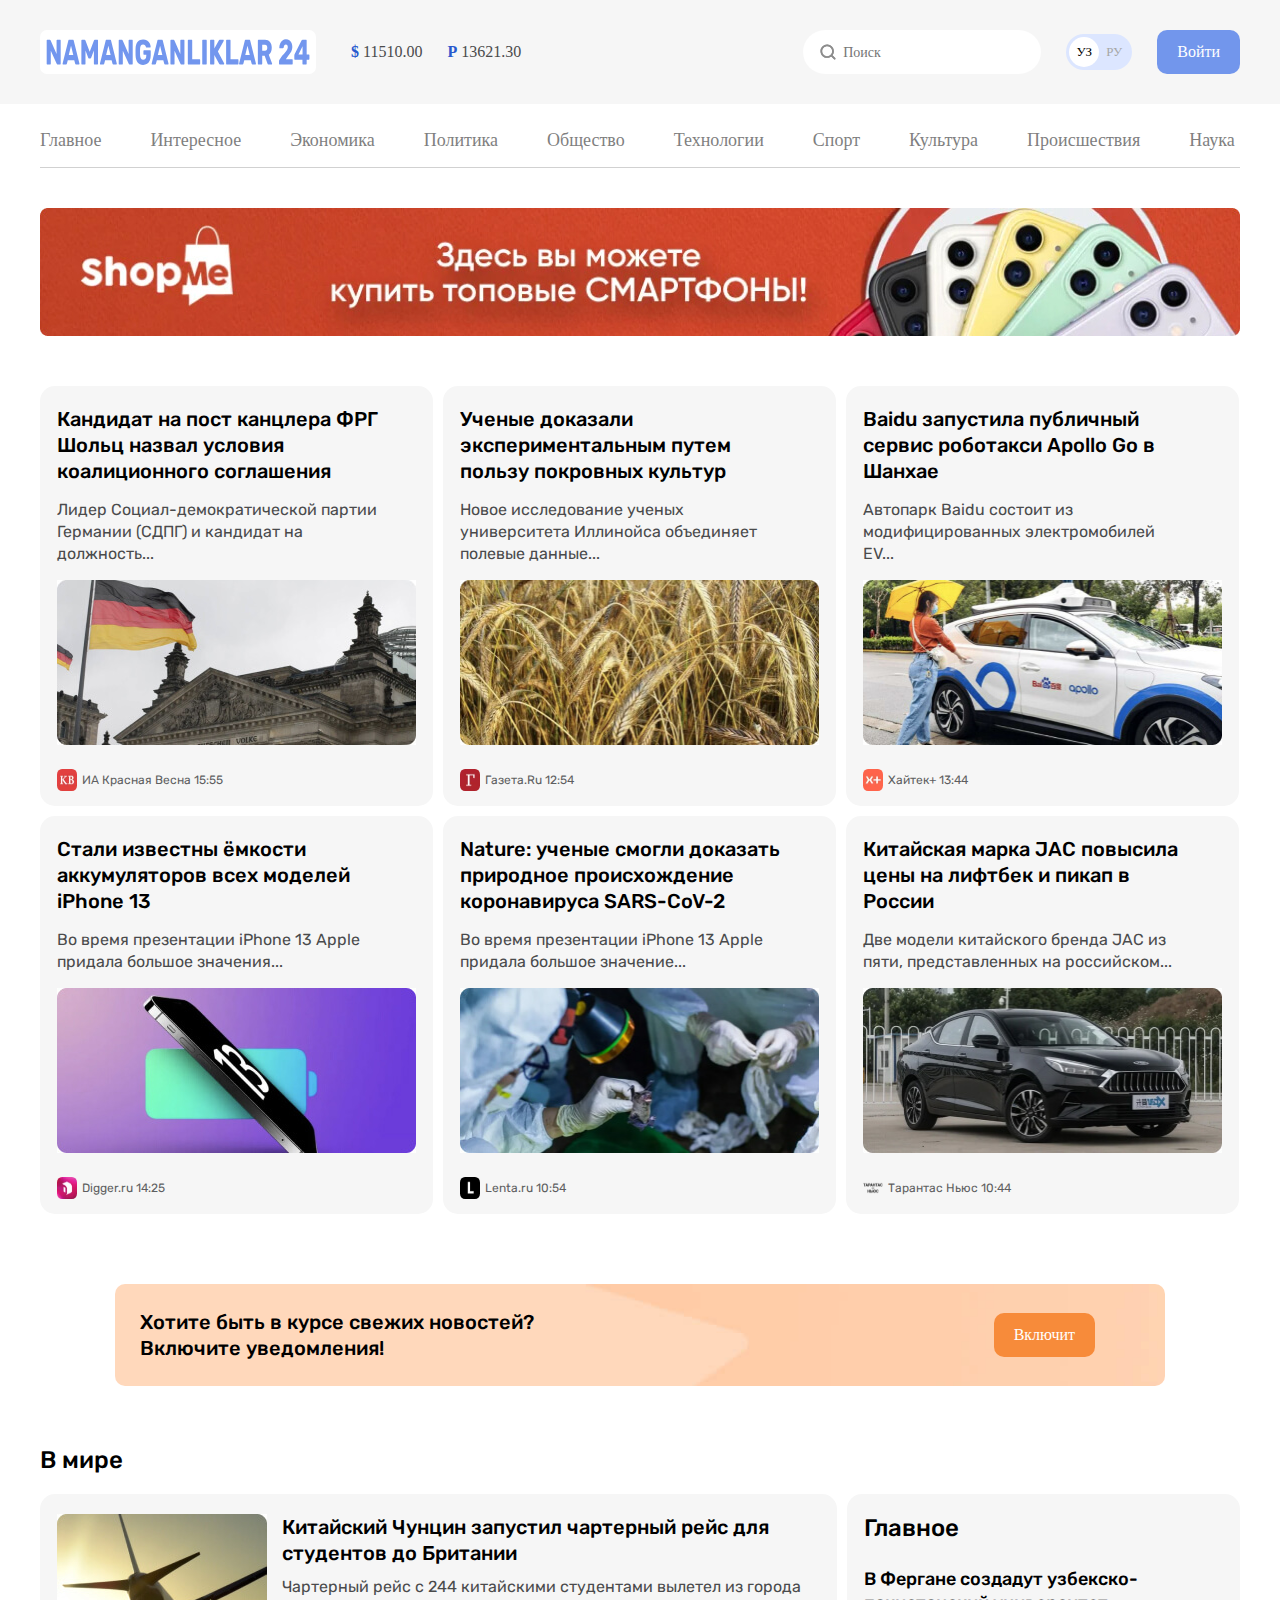
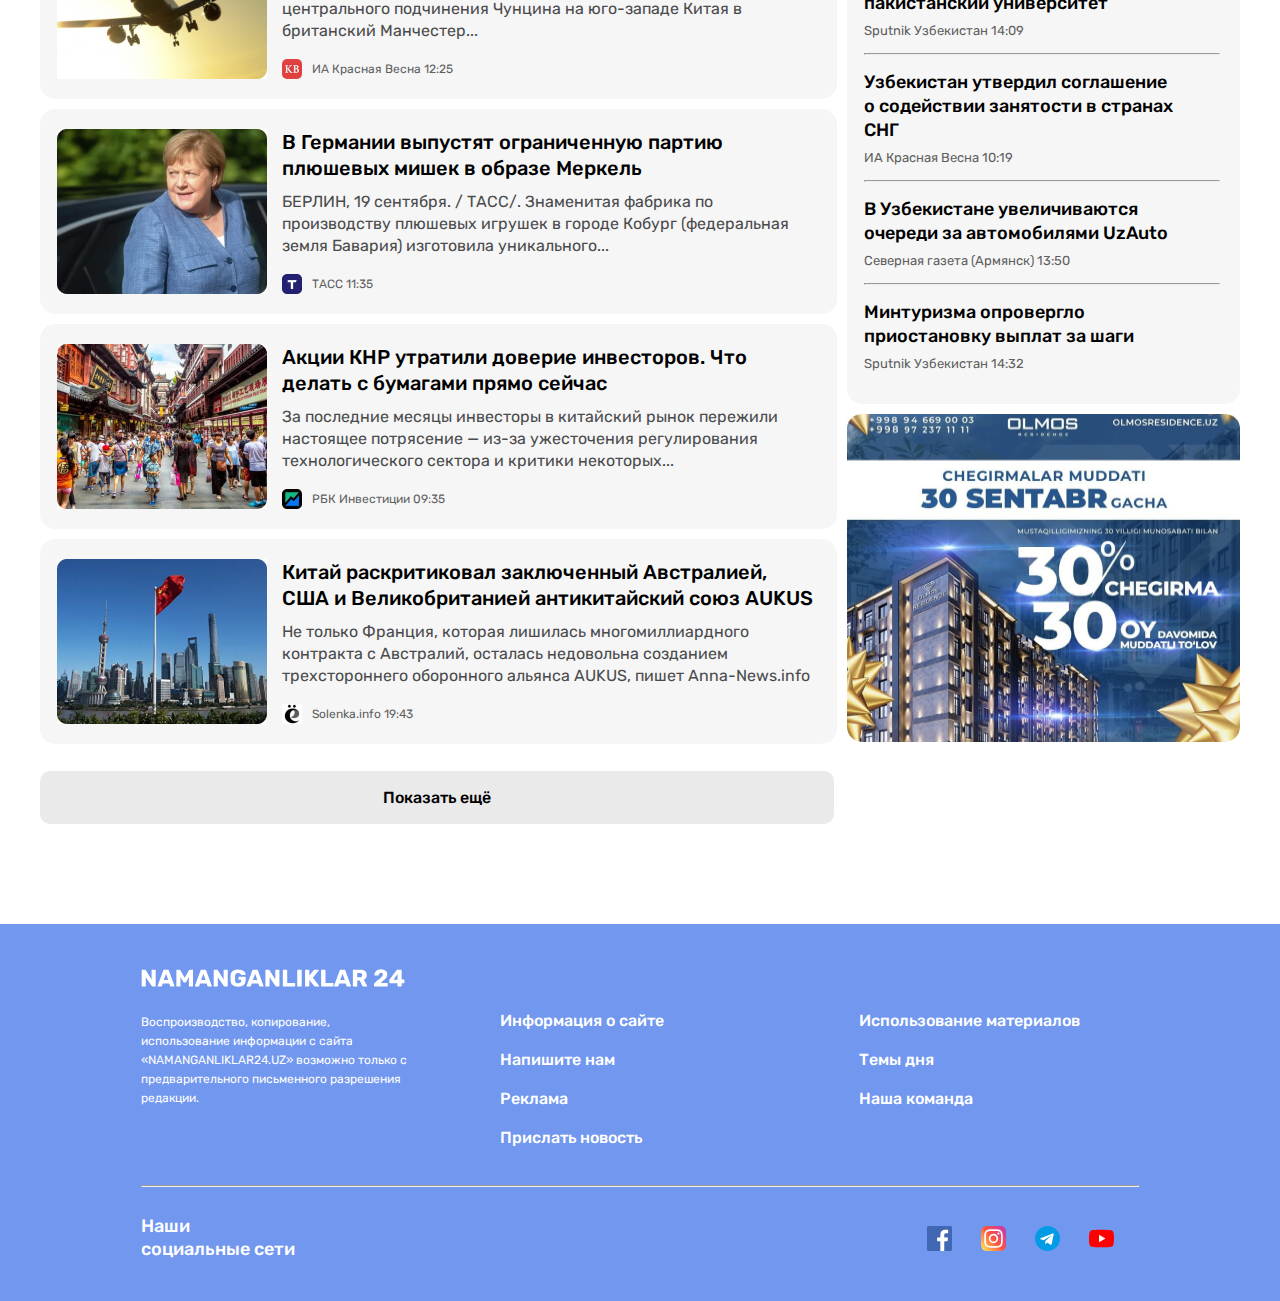
<file: index.html>
<!DOCTYPE html>
<html lang="en">
<head>
  <meta charset="UTF-8">
  <meta http-equiv="X-UA-Compatible" content="IE=edge">
  <meta name="viewport" content="width=device-width, initial-scale=1.0">
  <link rel="preconnect" href="https://fonts.googleapis.com">
  <link rel="preconnect" href="https://fonts.gstatic.com" crossorigin>
  <link href="https://fonts.googleapis.com/css2?family=Rubik:wght@400;500;700&display=swap" rel="stylesheet">
  <link rel="stylesheet" href="https://cdnjs.cloudflare.com/ajax/libs/font-awesome/6.4.0/css/all.min.css" integrity="sha512-iecdLmaskl7CVkqkXNQ/ZH/XLlvWZOJyj7Yy7tcenmpD1ypASozpmT/E0iPtmFIB46ZmdtAc9eNBvH0H/ZpiBw==" crossorigin="anonymous" referrerpolicy="no-referrer" />
  <link rel="stylesheet" href="css/normalize.css">
  <link rel="stylesheet" href="css/style.css">
  <title>Namanganliklar24</title>
</head>
<body>
  <!-- SITE HEADER -->

  <header class="site-header">
    <!-- SITE HEADER TOP -->
    <div class="site-header-top">
      <div class="site-header-top-container container">
          <a href="index.html" class="site-header-logo">
            <img src="img/logo.svg" alt="Logo img" width="264" height="28">
          </a>
          <!-- CURRENCY RATES -->
          <ul class="currency-rates">
            <li class="currency-rates-item">
              <b class="currency-rates-type">$</b>
              <span class="currency-rates-value">11510.00</span>
            </li>
            <li class="currency-rates-item">
              <b class="currency-rates-type">P</b>
              <span class="currency-rates-value">13621.30</span>
            </li>
          </ul>

        <!-- GLOBAL SEARCH FORM -->
        <form class="global-search-form" action="https://echo.htmlacademy.ru" method="GET">
          <input class="global-search-form-input" type="search" name="search" placeholder="Поиск" aria-label="Поиск" required>
        </form>

        <!-- LANG-TOGGLE -->
        <div class="lang-toggle">
          <a href="index.html" class="lang-toggle-link lang-toggle-link-active">УЗ</a>
          <a href="#" class="lang-toggle-link">РУ</a>
        </div>

          <!-- SITE-HEADER-AUTH -->
          <a class="button button-primary" href="contact.html">Войти</a>
      </div>
    </div>

    <div class="container">
      <!-- SITENAV -->

      <nav class="sitenav">
        <ul class="sienav-list">
          <li class="sitenav-item">
            <a href="index.html" class="sitenav-link">Главное</a>
          </li>
          <li class="sitenav-item">
            <a href="index1.html" class="sitenav-link">Интересное</a>
          </li>
          <li class="sitenav-item">
            <a href="article.html" class="sitenav-link">Экономика</a>
          </li>
          <li class="sitenav-item">
            <a href="#" class="sitenav-link">Политика</a>
          </li>
          <li class="sitenav-item">
            <a href="#" class="sitenav-link">Общество</a>
          </li>
          <li class="sitenav-item">
            <a href="#" class="sitenav-link">Технологии</a>
          </li>
          <li class="sitenav-item">
            <a href="#" class="sitenav-link">Спорт</a>
          </li>
          <li class="sitenav-item">
            <a href="#" class="sitenav-link">Культура</a>
          </li>
          <li class="sitenav-item">
            <a href="#" class="sitenav-link">Происшествия</a>
          </li>
          <li class="sitenav-item">
            <a href="#" class="sitenav-link">Наука</a>
          </li>
        </ul>
      </nav>

      <!-- SITE-HEADER-BANNER -->

      <aside class="site-header-banner">
        <a class="site-header-banner-link" href="https://olcha.uz" target="_blank">
          <img class="site-header-banner-img" src="img/icons/optimize1.jpg" alt="shopMe banner" width="1200" height="128">
        </a>
      </aside>
    </div>
  </header>

  <!-- MAIN SECTION -->


  <!-- Card section -->

  <section class="cards-section">
    <div class="container">
      <div class="main-section-cards">
          <div class="main-section-cards-items">
          <div class="main-section-cards-item">
            <h4 class="main-section-cards-title">Кандидат на пост канцлера ФРГ Шольц назвал условия коалиционного соглашения</h4>
            <p class="main-section-cards-text">Лидер Социал-демократической партии Германии (СДПГ) и кандидат на должность...</p>
            <img src="img/cards-img/image1.jpg" class="main-section-card-img" alt="Card img" width="359" height="165" srcset="img/cards-img/image1.jpg 1x, img/cards-img/image1@2x.jpg 2x">
            <div class="card-logo-section">
              <img src="img/icons/image4.svg" class="card-logo" alt="Card logo">
              <span class="card-logo-text">ИА Красная Весна 15:55</span>
            </div>
          </div>
        </div>
        <div class="main-section-cards-items">
          <div class="main-section-cards-item">
            <h4 class="main-section-cards-title">Ученые доказали экспериментальным путем пользу покровных культур</h4>
            <p class="main-section-cards-text">Новое исследование ученых университета Иллинойса объединяет полевые данные... </p>
            <img src="img/cards-img/image2.jpg" class="main-section-card-img" alt="Card img"  width="359" height="165" srcset="img/cards-img/image2.jpg 1x, img/cards-img/image2@2x.jpg 2x" >
            <div class="card-logo-section">
              <img src="img/icons/image5.svg" class="card-logo" alt="Card logo">
              <span  class="card-logo-text">Газета.Ru 12:54</span>
            </div>
          </div>

        </div>
        <div class="main-section-cards-items">
          <div class="main-section-cards-item">
            <h4 class="main-section-cards-title">Baidu запустила публичный сервис роботакси Apollo Go в Шанхае</h4>
            <p class="main-section-cards-text">Автопарк Baidu состоит из модифицированных электромобилей EV... </p>
            <img src="img/cards-img/image3.jpg" class="main-section-card-img" alt="Card img" width="359" height="165" srcset="img/cards-img/image3.jpg 1x, img/cards-img/image3@2x.jpg 2x">
            <div class="card-logo-section">
              <img src="img/icons/image6.svg" class="card-logo" alt="Card logo">
              <span class="card-logo-text">Хайтек+ 13:44</span>
            </div>
          </div>

        </div>
        <div class="main-section-cards-items">
          <div class="main-section-cards-item">
            <h4 class="main-section-cards-title">Стали известны ёмкости аккумуляторов всех моделей iPhone 13</h4>
            <p class="main-section-cards-text">Во время презентации iPhone 13 Apple придала большое значения...</p>
            <img src="img/cards-img/image4.jpg" class="main-section-card-img" alt="Card img"  width="359" height="165" srcset="img/cards-img/image4.jpg 1x, img/cards-img/image4@2x.jpg 2x" >
            <div class="card-logo-section">
              <img src="img/icons/image7.svg" class="card-logo" alt="Card logo">
              <span class="card-logo-text">Digger.ru 14:25</span>
            </div>
          </div>

        </div>
        <div class="main-section-cards-items">
          <div class="main-section-cards-item">
            <h4 class="main-section-cards-title">Nature: ученые смогли доказать природное происхождение коронавируса SARS-CoV-2</h4>
            <p class="main-section-cards-text">Во время презентации iPhone 13 Apple придала большое значение...</p>
            <img src="img/cards-img/image5.jpg" class="main-section-card-img" alt="Card img" width="359" height="165" srcset="img/cards-img/image5.jpg 1x, img/cards-img/image5@2x.jpg 2x">
            <div class="card-logo-section">
              <img src="img/icons/image8.svg" class="card-logo" alt="Card logo">
              <span class="card-logo-text">Lenta.ru 10:54</span>
            </div>
          </div>

        </div>
        <div class="main-section-cards-items">
          <div class="main-section-cards-item">
            <h4 class="main-section-cards-title">Китайская марка JAC повысила цены на лифтбек и пикап в России</h4>
            <p class="main-section-cards-text">Две модели китайского бренда JAC из пяти, представленных на российском...</p>
            <img src="img/cards-img/image6.jpg" class="main-section-card-img" alt="Card img" width="359" height="165" srcset="img/cards-img/image6.jpg 1x, img/cards-img/image6@2x.jpg 2x" >
            <div class="card-logo-section">
              <img src="img/icons/image9.svg" class="card-logo" alt="Card logo">
              <span class="card-logo-text">Тарантас Ньюс 10:44</span>
            </div>
          </div>
        </div>
      </div>

       <!-- NOTIFICATIONS-CTA -->

       <section class="notification-cta">
        <div class="notification-cta-text">Хотите быть в курсе свежих новостей? <br>  Включите уведомления!
        </div>
        <button type="button" class="button button-orange">Включит </button>
      </section>

      <!-- GLOBAL-NEWS -->

      <section class="global-news">
        <div class="global-news-title">В мире</div>
        <div class="global-news-card-wrapper">
        <div class="global-news-card">
          <!-- GLOBAL-NEWS-CARD-ITEMS -->
          <div class="global-news-card-items">
            <div class="global-news-card-item">
              <div class="global-news-card-img">
                <img src="img/global-new-img/plane.jpg" alt="Plane img" width="210" height="165" srcset="img/global-new-img/plane.jpg 1x, img/global-new-img/plane@2x.jpg 2x">
              </div>
              <div class="global-news-card-info">
                <h3 class="global-news-card-info-title">Китайский Чунцин запустил чартерный рейс для студентов до Британии</h3>
                <p class="global-news-card-info-text">Чартерный рейс с 244 китайскими студентами вылетел из города центрального
                 подчинения Чунцина на юго-западе Китая в британский Манчестер...
                </p>
                <div class="global-news-card-info-icon">
                  <img class="global-news-icon-img" src="img/icons/image4.svg" alt="ИА Красная Весна 12:25">
                  <span class="global-news-card-info-icon-text">ИА Красная Весна 12:25</span>
                </div>
              </div>
            </div>
          </div>

           <!-- GLOBAL-NEWS-CARD-ITEMS -->
           <div class="global-news-card-items">
            <div class="global-news-card-item">
              <div class="global-news-card-img">
                <img src="img/global-new-img/consler.jpg" alt="Consler img" width="210" height="165" srcset="img/global-new-img/consler.jpg 1x, img/global-new-img/consler@2x.jpg 2x">
              </div>
              <div class="global-news-card-info">
                <h3 class="global-news-card-info-title">В Германии выпустят ограниченную партию плюшевых мишек в образе Меркель</h3>
                <p class="global-news-card-info-text">БЕРЛИН, 19 сентября. / ТАСС/. Знаменитая фабрика по
                  производству плюшевых игрушек в городе Кобург (федеральная земля Бавария) изготовила уникального...
                </p>
                <div class="global-news-card-info-icon">
                  <img class="global-news-icon-img" src="img/global-new-img/consler-icon.jpg" alt="Consler icon"  width="20" height="20" srcset="img/global-new-img/consler-icon.jpg 1x, img/global-new-img/consler-icon@2x.jpg 2x">
                  <span class="global-news-card-info-icon-text">ТАСС 11:35</span>
                </div>
              </div>
            </div>
          </div>

           <!-- GLOBAL-NEWS-CARD-ITEMS -->
           <div class="global-news-card-items">
            <div class="global-news-card-item">
              <div class="global-news-card-img">
                <img src="img/global-new-img/china-street.jpg" alt="China street" width="210" height="165" srcset="img/global-new-img/china-street.jpg 1x, img/global-new-img/china-street@2x.jpg 2x">
              </div>
              <div class="global-news-card-info">
                <h3 class="global-news-card-info-title">Акции КНР утратили доверие инвесторов. Что делать с бумагами прямо сейчас</h3>
                <p class="global-news-card-info-text">За последние месяцы инвесторы в китайский рынок пережили настоящее потрясение
                   — из-за ужесточения регулирования технологического сектора и критики некоторых...
                </p>
                <div class="global-news-card-info-icon">
                  <img class="global-news-icon-img" src="img/global-new-img/china-icon.jpg" alt="China icon"  width="20" height="20" srcset="img/global-new-img/china-icon.jpg 1x, img/global-new-img/china-icon@2x.jpg 2x">
                  <span class="global-news-card-info-icon-text">РБК Инвестиции 09:35</span>
                </div>
              </div>
            </div>
          </div>

           <!-- GLOBAL-NEWS-CARD-ITEMS -->
           <div class="global-news-card-items">
            <div class="global-news-card-item">
              <div class="global-news-card-img">
                <img src="img/global-new-img/china-flag.jpg" alt="China flag" width="210" height="165" srcset="img/global-new-img/china-flag.jpg 1x, img/global-new-img/china-flag@2x.jpg 2x">
              </div>
              <div class="global-news-card-info">
                <h3 class="global-news-card-info-title">Китай раскритиковал заключенный Австралией, США и Великобританией антикитайский союз AUKUS</h3>
                <p class="global-news-card-info-text">Не только Франция, которая лишилась многомиллиардного контракта с Австралий, осталась недовольна
                  созданием трехстороннего оборонного альянса AUKUS, пишет Anna-News.info
                </p>
                <div class="global-news-card-info-icon">
                  <img class="global-news-icon-img" src="img/global-new-img/flag-icon.jpg" alt="" width="20" height="20" srcset="img/global-new-img/flag-icon.jpg 1x, img/global-new-img/flag-icon@2x.jpg 2x">
                  <span class="global-news-card-info-icon-text">Solenka.info 19:43</span>
                </div>
              </div>
            </div>
          </div>
          <button type="button" class="global-news-card-button">Показать ещё</button>
        </div>

          <!-- GLOBAL-NEWS-ASIDE -->

          <div class="global-news-aside">
            <div class="global-news-aside-info">
              <h2 class="global-news-aside-title">Главное</h2>

              <!-- GLOBAL-NEWS-ASIDE-ITEMS -->
              <div class="global-news-aside-item">
                <h3 class="global-news-aside-item-title"><a class="global-news-aside-link" href="#">В Фергане создадут узбекско-пакистанский университет</a></h3>
                <p class="global-news-aside-item-text">Sputnik Узбекистан 14:09</p>
              </div>
              <hr class="global-news-aside-info-divider">

              <!-- GLOBAL-NEWS-ASIDE-ITEMS -->
              <div class="global-news-aside-item">
                <h3 class="global-news-aside-item-title"><a class="global-news-aside-link" href="#">Узбекистан утвердил соглашение о содействии занятости в странах СНГ</a></h3>
                <p class="global-news-aside-item-text">ИА Красная Весна 10:19</p>

              </div>
              <hr class="global-news-aside-info-divider">
              <!-- GLOBAL-NEWS-ASIDE-ITEMS -->
              <div class="global-news-aside-item">
                <h3 class="global-news-aside-item-title"><a class="global-news-aside-link" href="#">В Узбекистане увеличиваются очереди за автомобилями UzAuto</a></h3>
                <p class="global-news-aside-item-text">Северная газета (Армянск) 13:50</p>

              </div>
              <hr class="global-news-aside-info-divider">
              <!-- GLOBAL-NEWS-ASIDE-ITEMS -->
              <div class="global-news-aside-item">
                <h3 class="global-news-aside-item-title"><a class="global-news-aside-link" href="#">Минтуризма опровергло приостановку выплат за шаги</a></h3>
                <p class="global-news-aside-item-text">Sputnik Узбекистан 14:32</p>
              </div>
            </div>

            <img class="global-news-aside-sale-img" src="img/global-new-img/sale.jpg" alt="" width="393" height="338" srcset="img/global-new-img/sale.jpg 1x, img/global-new-img/sale@2x.jpg 2x">

          </div>
        </div>
      </section>
    </div>
  </section>

  <!-- END MAIN-SECTION -->

  <!-- FOOTER SECTION -->

<footer class="footer-section">
  <div class="container">
    <div class="footer-container">
      <a href="index.html" class="site-footer-logo">
        <img src="img/footer-logo.svg" alt="Logo img" width="264" height="28">
      </a>
      <div class="footer-info">
        <div class="footer-info-item">
          <p class="footer-info-item-text">Воспроизводство, копирование, использование информации с сайта «NAMANGANLIKLAR24.UZ» возможно только с
             предварительного письменного разрешения редакции.
          </p>
           </div>
        <div class="footer-info-item">
          <a class="footer-info-item-link" href="#">Информация о сайте</a>
          <a class="footer-info-item-link" href="#">Напишите нам</a>
          <a class="footer-info-item-link" href="#">Реклама</a>
          <a class="footer-info-item-link" href="#">Прислать новость</a>
        </div>
        <div class="footer-info-item">
          <a class="footer-info-item-link" href="#">Использование материалов</a>
          <a class="footer-info-item-link" href="#">Темы дня</a>
          <a class="footer-info-item-link" href="#">Наша команда</a>
        </div>
      </div>
      <hr>
        <div class="footer-socials">
          <div class="footer-socials-text">Наши <br> социальные сети</div>
          <div class="footer-socials-icon">
            <a href="#"><img class="footer-socials-icon-item" src="img/global-new-img/icon-facebook.svg" alt="Facebook icon"></a>
            <a href="#"><img class="footer-socials-icon-item" src="img/global-new-img/icon-instagram.svg" alt="Instagram icon"></a>
            <a href="#"><img class="footer-socials-icon-item" src="img/global-new-img/icon-telegram.svg" alt="Telegram icon"></a>
            <a href="#"><img class="footer-socials-icon-item" src="img/global-new-img/icon-youtube.svg" alt="Youtube icon"></a>
          </div>

        </div>
    </div>
  </div>

</footer>









</body>
</html>
</file>
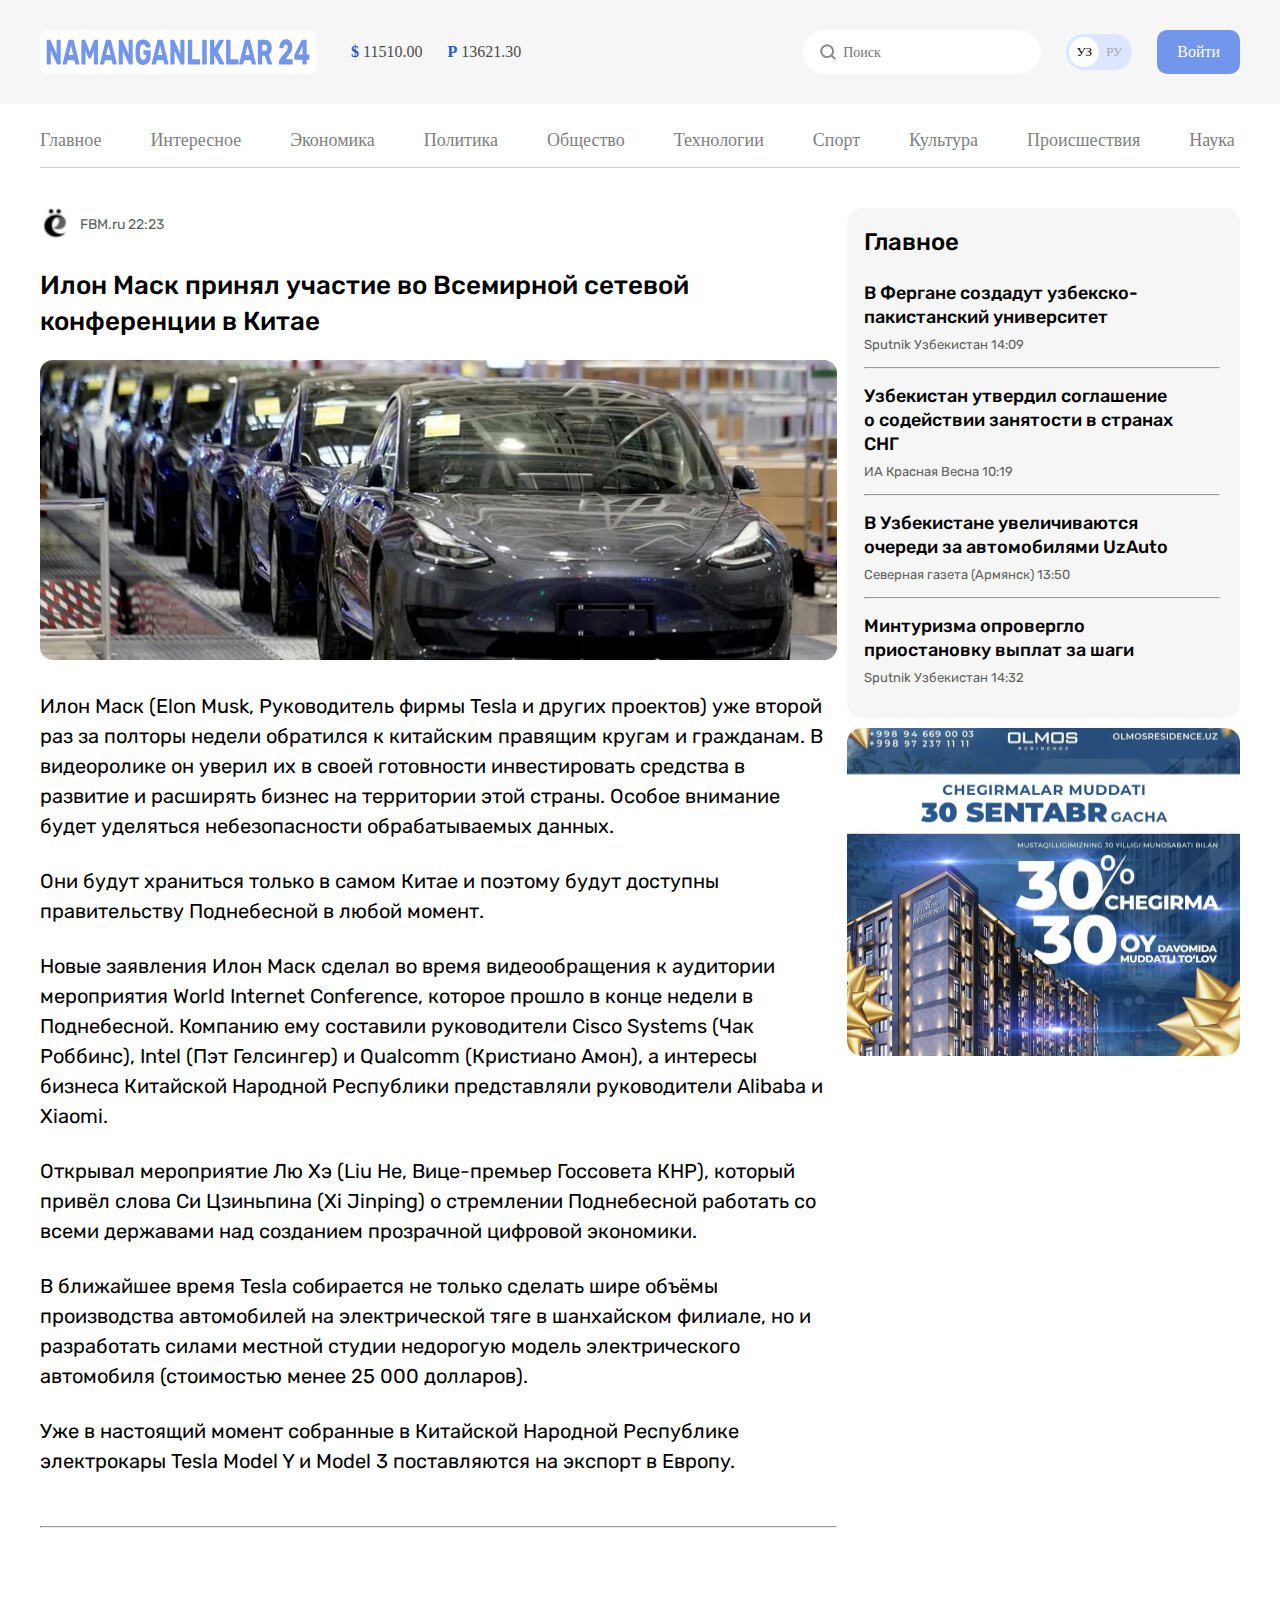
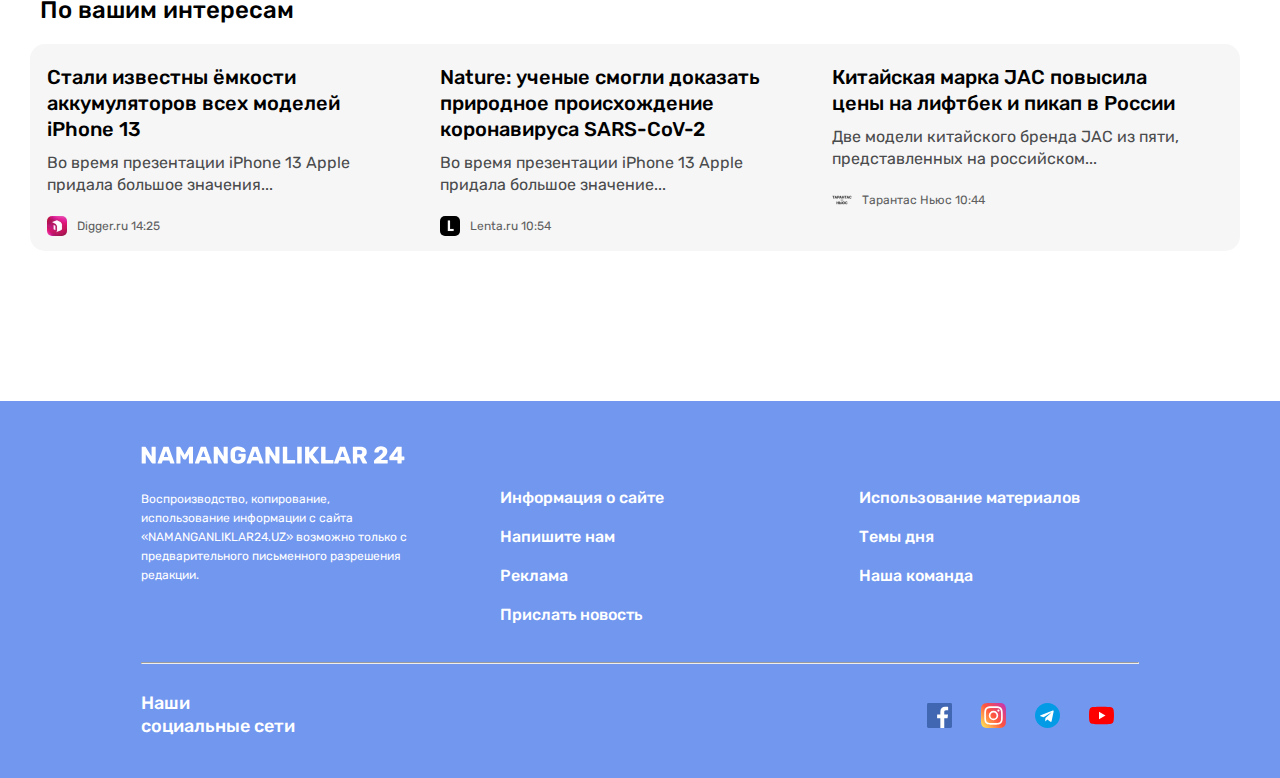
<file: article.html>
<!DOCTYPE html>
<html lang="en">
<head>
  <meta charset="UTF-8">
  <meta http-equiv="X-UA-Compatible" content="IE=edge">
  <meta name="viewport" content="width=device-width, initial-scale=1.0">
  <link rel="preconnect" href="https://fonts.googleapis.com">
  <link rel="preconnect" href="https://fonts.gstatic.com" crossorigin>
  <link href="https://fonts.googleapis.com/css2?family=Rubik:wght@400;500;700&display=swap" rel="stylesheet">
  <link rel="stylesheet" href="https://cdnjs.cloudflare.com/ajax/libs/font-awesome/6.4.0/css/all.min.css" integrity="sha512-iecdLmaskl7CVkqkXNQ/ZH/XLlvWZOJyj7Yy7tcenmpD1ypASozpmT/E0iPtmFIB46ZmdtAc9eNBvH0H/ZpiBw==" crossorigin="anonymous" referrerpolicy="no-referrer" />
  <link rel="stylesheet" href="css/normalize.css">
  <link rel="stylesheet" href="css/article.css">
  <title>Namanganliklar24</title>
</head>
<body>

  <!-- SITE-HEADER -->

  <header class="site-header">
    <!-- SITE HEADER TOP -->
    <div class="site-header-top">
      <div class="site-header-top-container container">
          <a href="index.html" class="site-header-logo">
            <img src="img/logo.svg" alt="Logo img" width="264" height="28">
          </a>
          <!-- CURRENCY RATES -->
          <ul class="currency-rates">
            <li class="currency-rates-item">
              <b class="currency-rates-type">$</b>
              <span class="currency-rates-value">11510.00</span>
            </li>
            <li class="currency-rates-item">
              <b class="currency-rates-type">P</b>
              <span class="currency-rates-value">13621.30</span>
            </li>
          </ul>

        <!-- GLOBAL SEARCH FORM -->
        <form class="global-search-form" action="https://echo.htmlacademy.ru" method="GET">
          <input class="global-search-form-input" type="search" name="search" placeholder="Поиск" aria-label="Поиск" required>
        </form>

        <!-- LANG-TOGGLE -->
        <div class="lang-toggle">
          <a href="index.html" class="lang-toggle-link lang-toggle-link-active">УЗ</a>
          <a href="#" class="lang-toggle-link">РУ</a>
        </div>

          <!-- SITE-HEADER-AUTH -->
          <a class="button button-primary" href="contact.html">Войти</a>
      </div>
    </div>

    <div class="container">
      <!-- SITENAV -->

      <nav class="sitenav">
        <ul class="sienav-list">
          <li class="sitenav-item">
            <a href="index.html" class="sitenav-link">Главное</a>
          </li>
          <li class="sitenav-item">
            <a href="index1.html" class="sitenav-link">Интересное</a>
          </li>
          <li class="sitenav-item">
            <a href="article.html" class="sitenav-link">Экономика</a>
          </li>
          <li class="sitenav-item">
            <a href="#" class="sitenav-link">Политика</a>
          </li>
          <li class="sitenav-item">
            <a href="#" class="sitenav-link">Общество</a>
          </li>
          <li class="sitenav-item">
            <a href="#" class="sitenav-link">Технологии</a>
          </li>
          <li class="sitenav-item">
            <a href="#" class="sitenav-link">Спорт</a>
          </li>
          <li class="sitenav-item">
            <a href="#" class="sitenav-link">Культура</a>
          </li>
          <li class="sitenav-item">
            <a href="#" class="sitenav-link">Происшествия</a>
          </li>
          <li class="sitenav-item">
            <a href="#" class="sitenav-link">Наука</a>
          </li>
        </ul>
      </nav>
    </div>
  </header>

  <!-- END SITE-HEADER -->

  <!-- MAIN-CONTENT -->

  <main class="main-content">
    <div class="container">
      <div class="article-main-section">
        <div class="article-main-content">
          <div class="article-main-content-title">
            <img class="article-main-content-icon" src="img/global-new-img/flag-icon.jpg" alt="Flag-icon" width="30" height="30" srcset="img/global-new-img/flag-icon.jpg 1x, img/global-new-img/flag-icon@2x.jpg 2x">
            <span class="tesla-icon-text">FBM.ru 22:23</span>
          </div>
          <h1 class="article-section-title">Илон Маск принял участие во Всемирной сетевой конференции в Китае</h1>
          <img class="article-section-img" src="img/tesla-car.jpg" alt="Tesla car img" width="797" height="300" srcset="img/tesla-car.jpg 1x, img/tesla-car@2x.jpg 2x">
          <p class="article-section-text">Илон Маск (Elon Musk, Руководитель фирмы Tesla и других проектов) уже второй раз за полторы недели обратился к китайским правящим кругам и гражданам.
             В видеоролике он уверил их в своей готовности инвестировать средства в развитие и расширять бизнес на территории этой страны. Особое внимание будет уделяться небезопасности обрабатываемых данных.
             </p>
          <p class="article-section-text">Они будут храниться только в самом Китае и поэтому будут доступны правительству Поднебесной в любой момент.</p>
          <p class="article-section-text">Новые заявления Илон Маск сделал во время видеообращения к аудитории мероприятия World Internet Conference, которое прошло в конце недели в Поднебесной.
             Компанию ему составили руководители Cisco Systems (Чак Роббинс), Intel (Пэт Гелсингер) и Qualcomm (Кристиано Амон), а интересы бизнеса Китайской Народной Республики представляли руководители Alibaba и Xiaomi.
             </p>
          <p class="article-section-text">Открывал мероприятие Лю Хэ (Liu He, Вице-премьер Госсовета КНР), который привёл слова Си Цзиньпина (Xi Jinping) о стремлении Поднебесной работать со всеми державами над созданием прозрачной цифровой экономики.
          </p>
          <p class="article-section-text">
            В ближайшее время Tesla собирается не только сделать шире объёмы производства автомобилей на электрической тяге в шанхайском филиале,
             но и разработать силами местной студии недорогую модель электрического автомобиля (стоимостью менее 25 000 долларов).
          </p>
          <p class="article-section-text article-section-text-mb"> Уже в настоящий момент собранные в Китайской Народной Республике электрокары Tesla Model Y и Model 3 поставляются на экспорт в Европу.
          </p>

          <hr class="article-section-line">

        </div>
        <!-- GLOBAL-NEWS-ASIDE -->

       <div class="global-news-aside">
        <div class="global-news-aside-info">
          <h2 class="global-news-aside-title">Главное</h2>

          <!-- GLOBAL-NEWS-ASIDE-ITEMS -->
          <div class="global-news-aside-item">
            <h3 class="global-news-aside-item-title"><a class="global-news-aside-link" href="#">В Фергане создадут узбекско-пакистанский университет</a></h3>
            <p class="global-news-aside-item-text">Sputnik Узбекистан 14:09</p>
          </div>
          <hr class="global-news-aside-info-divider">

          <!-- GLOBAL-NEWS-ASIDE-ITEMS -->
          <div class="global-news-aside-item">
            <h3 class="global-news-aside-item-title"><a class="global-news-aside-link" href="#">Узбекистан утвердил соглашение о содействии занятости в странах СНГ</a></h3>
            <p class="global-news-aside-item-text">ИА Красная Весна 10:19</p>

          </div>
          <hr class="global-news-aside-info-divider">
          <!-- GLOBAL-NEWS-ASIDE-ITEMS -->
          <div class="global-news-aside-item">
            <h3 class="global-news-aside-item-title"><a class="global-news-aside-link" href="#">В Узбекистане увеличиваются очереди за автомобилями UzAuto</a></h3>
            <p class="global-news-aside-item-text">Северная газета (Армянск) 13:50</p>

          </div>
          <hr class="global-news-aside-info-divider">
          <!-- GLOBAL-NEWS-ASIDE-ITEMS -->
          <div class="global-news-aside-item">
            <h3 class="global-news-aside-item-title"><a class="global-news-aside-link" href="#">Минтуризма опровергло приостановку выплат за шаги</a></h3>
            <p class="global-news-aside-item-text">Sputnik Узбекистан 14:32</p>
          </div>
        </div>
        <img class="global-news-aside-sale-img" src="img/global-new-img/sale.jpg" alt="" width="393" height="338" srcset="img/global-new-img/sale.jpg 1x, img/global-new-img/sale@2x.jpg 2x">
      </div>
      </div>

      <!-- ARTICLE-SECTION-CARD -->

      <div class="article-card-section">
        <h2 class="article-card-section-title">По вашим интересам</h2>
        <div class="article-section-cards">

          <!-- ARTICLE-SECTION-CARD-ITEMS -->
          <div class="article-section-cards-item">
            <h3 class="article-section-card-title">
              <a href="#" class="article-section-card-link">Стали известны ёмкости аккумуляторов всех моделей iPhone 13</a>
            </h3>
            <p class="article-section-card-text">Во время презентации iPhone 13 Apple придала большое значения...</p>
            <div class="article-section-card-icon">
              <img class="article-section-card-icon-img" src="img/icons/image7.svg" alt="Icon" width="20" height="20">
              <span class="article-section-card-icon-text">Digger.ru 14:25</span>
            </div>

          </div>

          <!-- ARTICLE-SECTION-CARD-ITEMS -->

          <div class="article-section-cards-item article-section-card-item-1">
            <h3 class="article-section-card-title">
              <a href="#" class="article-section-card-link">Nature: ученые смогли доказать природное происхождение коронавируса SARS-CoV-2</a>
            </h3>
            <p class="article-section-card-text">Во время презентации iPhone 13 Apple придала большое значение...</p>
            <div class="article-section-card-icon">
              <img class="article-section-card-icon-img" src="img/icons/image8.svg" alt="Icon" width="20" height="20">
              <span class="article-section-card-icon-text">Lenta.ru 10:54</span>
            </div>

          </div>

          <!-- ARTICLE-SECTION-CARD-ITEMS -->

          <div class="article-section-cards-item article-section-card-item-2">
            <h3 class="article-section-card-title">
              <a href="#" class="article-section-card-link">Китайская марка JAC повысила цены на лифтбек и пикап в России</a>
            </h3>
            <p class="article-section-card-text">Две модели китайского бренда JAC из пяти, представленных на российском...</p>
            <div class="article-section-card-icon">
              <img class="article-section-card-icon-img" src="img/icons/image9.svg" alt="Icon" width="20" height="20">
              <span class="article-section-card-icon-text">Тарантас Ньюс 10:44</span>
            </div>
          </div>
        </div>
      </div>
    </div>


  </main>

  <!-- FOOTER-SECTION -->

  <footer class="footer-section">
    <div class="container">
      <div class="footer-container">
        <a href="index.html" class="site-footer-logo">
          <img src="img/footer-logo.svg" alt="Logo img" width="264" height="28">
        </a>
        <div class="footer-info">
          <div class="footer-info-item">
            <p class="footer-info-item-text">Воспроизводство, копирование, использование информации с сайта «NAMANGANLIKLAR24.UZ» возможно только с
               предварительного письменного разрешения редакции.
            </p>
             </div>
          <div class="footer-info-item">
            <a class="footer-info-item-link" href="#">Информация о сайте</a>
            <a class="footer-info-item-link" href="#">Напишите нам</a>
            <a class="footer-info-item-link" href="#">Реклама</a>
            <a class="footer-info-item-link" href="#">Прислать новость</a>
          </div>
          <div class="footer-info-item">
            <a class="footer-info-item-link" href="#">Использование материалов</a>
            <a class="footer-info-item-link" href="#">Темы дня</a>
            <a class="footer-info-item-link" href="#">Наша команда</a>
          </div>
        </div>
        <hr>
          <div class="footer-socials">
            <div class="footer-socials-text">Наши <br> социальные сети</div>
            <div class="footer-socials-icon">
              <a href="#"><img class="footer-socials-icon-item" src="img/global-new-img/icon-facebook.svg" alt="Facebook icon"></a>
              <a href="#"><img class="footer-socials-icon-item" src="img/global-new-img/icon-instagram.svg" alt="Instagram icon"></a>
              <a href="#"><img class="footer-socials-icon-item" src="img/global-new-img/icon-telegram.svg" alt="Telegram icon"></a>
              <a href="#"><img class="footer-socials-icon-item" src="img/global-new-img/icon-youtube.svg" alt="Youtube icon"></a>
            </div>

          </div>
      </div>
    </div>

  </footer>


</body>
</html>
</file>
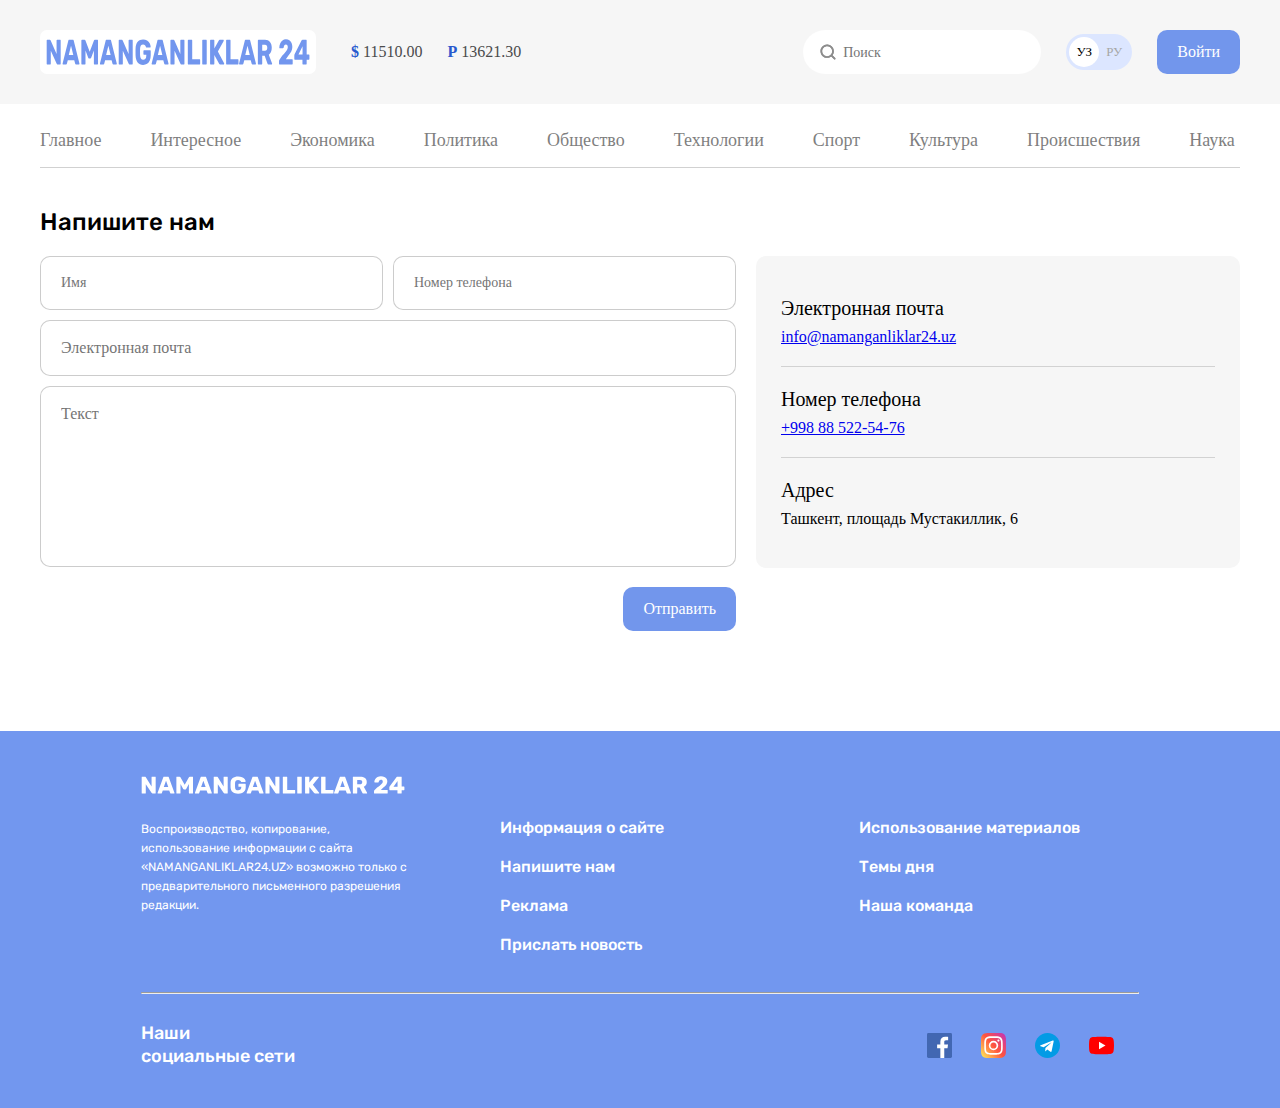
<file: contact.html>
<!DOCTYPE html>
<html lang="en">
<head>
  <meta charset="UTF-8">
  <meta http-equiv="X-UA-Compatible" content="IE=edge">
  <meta name="viewport" content="width=device-width, initial-scale=1.0">
  <link rel="preconnect" href="https://fonts.googleapis.com">
  <link rel="preconnect" href="https://fonts.gstatic.com" crossorigin>
  <link href="https://fonts.googleapis.com/css2?family=Rubik:wght@400;500;700&display=swap" rel="stylesheet">
  <link rel="stylesheet" href="https://cdnjs.cloudflare.com/ajax/libs/font-awesome/6.4.0/css/all.min.css" integrity="sha512-iecdLmaskl7CVkqkXNQ/ZH/XLlvWZOJyj7Yy7tcenmpD1ypASozpmT/E0iPtmFIB46ZmdtAc9eNBvH0H/ZpiBw==" crossorigin="anonymous" referrerpolicy="no-referrer" />
  <link rel="stylesheet" href="css/normalize.css">
  <link rel="stylesheet" href="css/contact.css">
  <title>Namanganliklar24</title>
</head>
<body>
   <!-- SITE HEADER -->

   <header class="site-header">
    <!-- SITE HEADER TOP -->
    <div class="site-header-top">
      <div class="site-header-top-container container">
          <a href="index.html" class="site-header-logo">
            <img src="img/logo.svg" alt="Logo img" width="264" height="28">
          </a>
          <!-- CURRENCY RATES -->
          <ul class="currency-rates">
            <li class="currency-rates-item">
              <b class="currency-rates-type">$</b>
              <span class="currency-rates-value">11510.00</span>
            </li>
            <li class="currency-rates-item">
              <b class="currency-rates-type">P</b>
              <span class="currency-rates-value">13621.30</span>
            </li>
          </ul>

        <!-- GLOBAL SEARCH FORM -->
        <form class="global-search-form" action="https://echo.htmlacademy.ru" method="GET">
          <input class="global-search-form-input" type="search" name="search" placeholder="Поиск" aria-label="Поиск" required>
        </form>

        <!-- LANG-TOGGLE -->
        <div class="lang-toggle">
          <a href="index.html" class="lang-toggle-link lang-toggle-link-active">УЗ</a>
          <a href="#" class="lang-toggle-link">РУ</a>
        </div>

          <!-- SITE-HEADER-AUTH -->
          <a class="button button-primary" href="contact.html">Войти</a>
      </div>
    </div>

    <div class="container">
      <!-- SITENAV -->

      <nav class="sitenav">
        <ul class="sienav-list">
          <li class="sitenav-item">
            <a href="index.html" class="sitenav-link">Главное</a>
          </li>
          <li class="sitenav-item">
            <a href="index1.html" class="sitenav-link">Интересное</a>
          </li>
          <li class="sitenav-item">
            <a href="article.html" class="sitenav-link">Экономика</a>
          </li>
          <li class="sitenav-item">
            <a href="#" class="sitenav-link">Политика</a>
          </li>
          <li class="sitenav-item">
            <a href="#" class="sitenav-link">Общество</a>
          </li>
          <li class="sitenav-item">
            <a href="#" class="sitenav-link">Технологии</a>
          </li>
          <li class="sitenav-item">
            <a href="#" class="sitenav-link">Спорт</a>
          </li>
          <li class="sitenav-item">
            <a href="#" class="sitenav-link">Культура</a>
          </li>
          <li class="sitenav-item">
            <a href="#" class="sitenav-link">Происшествия</a>
          </li>
          <li class="sitenav-item">
            <a href="#" class="sitenav-link">Наука</a>
          </li>
        </ul>
      </nav>
    </div>
  </header>

  <!-- END SITE HEADER -->

  <!-- CONTACT-SECTION -->

  <main class="main-contact">
    <div class="container">
      <!-- MAIN-CONTACT -->

      <div class="main-contact-section">
        <h2 class="main-contact-title">Напишите нам</h2>

        <!-- MAIN-CONTACT-ITEMS -->

        <div class="main-contact-items">

          <!-- MAIN-CONTACT-FORMS -->

          <div class="main-contact-forms">
              <form class="main-contact-info" action="https://echo.htmlacademy.ru">
                <div class="main-contact-form">
                  <input type="text" class="main-contact-form-input form-name" name="name" placeholder="Имя" aria-label="Имя" required>
                  <input type="tel" class="main-contact-form-input" name="phone-number" placeholder="Номер телефона" aria-label="Номер телефона" required>
                </div>

                <div class="main-contact-form-mail">
                  <input type="email" class="main-contact-form-email" name="email" placeholder="Электронная почта" aria-label="Электронная почта" required>
                </div>

                <div class="main-contact-form-message">
                  <input type="text" class="main-contact-message form-message" name="message" placeholder="Текст" aria-label="Текст">
                </div>
                <button type="submit" class="button button-primary button-form">Отправить</button>
              </form>

            <!-- <button type="submit" class="button button-primary button-form">Отправить</button> -->

          </div>


          <!-- MAIN-CONTACT-PAGE-ASIDE -->
          <div class="contact-page-info">
            <dl class="contact-page-definitions-card definitions-card">
              <div class="definitions-card-item">
                <dt class="definitions-card-title">Электронная почта</dt>
                <dd class="definitions-card-value"><a href="mailto:info@namanganliklar24.uz?subject=N24.uz%20saytidan%20habar">info@namanganliklar24.uz</a></dd>
              </div>
              <div class="definitions-card-item">
                <dt class="definitions-card-title">Номер телефона</dt>
                <dd class="definitions-card-value"><a href="tel:+998885225476">+998 88 522-54-76</a></dd>
              </div>
              <div class="definitions-card-item">
                <dt class="definitions-card-title">Адрес</dt>
                <dd class="definitions-card-value">Ташкент, площадь Мустакиллик, 6</dd>
              </div>
            </dl>
          </div>

        </div>
      </div>
    </div>
  </main>

  <!-- FOOTER SECTION -->

<footer class="footer-section">
  <div class="container">
    <div class="footer-container">
      <a href="index.html" class="site-footer-logo">
        <img src="img/footer-logo.svg" alt="Logo img" width="264" height="28">
      </a>
      <div class="footer-info">
        <div class="footer-info-item">
          <p class="footer-info-item-text">Воспроизводство, копирование, использование информации с сайта «NAMANGANLIKLAR24.UZ» возможно только с
             предварительного письменного разрешения редакции.
          </p>
           </div>
        <div class="footer-info-item">
          <a class="footer-info-item-link" href="#">Информация о сайте</a>
          <a class="footer-info-item-link" href="#">Напишите нам</a>
          <a class="footer-info-item-link" href="#">Реклама</a>
          <a class="footer-info-item-link" href="#">Прислать новость</a>
        </div>
        <div class="footer-info-item">
          <a class="footer-info-item-link" href="#">Использование материалов</a>
          <a class="footer-info-item-link" href="#">Темы дня</a>
          <a class="footer-info-item-link" href="#">Наша команда</a>
        </div>
      </div>
      <hr>
        <div class="footer-socials">
          <div class="footer-socials-text">Наши <br> социальные сети</div>
          <div class="footer-socials-icon">
            <a href="#"><img class="footer-socials-icon-item" src="img/global-new-img/icon-facebook.svg" alt="Facebook icon"></a>
            <a href="#"><img class="footer-socials-icon-item" src="img/global-new-img/icon-instagram.svg" alt="Instagram icon"></a>
            <a href="#"><img class="footer-socials-icon-item" src="img/global-new-img/icon-telegram.svg" alt="Telegram icon"></a>
            <a href="#"><img class="footer-socials-icon-item" src="img/global-new-img/icon-youtube.svg" alt="Youtube icon"></a>
          </div>

        </div>
    </div>
  </div>

</footer>



</body>
</html>
</file>
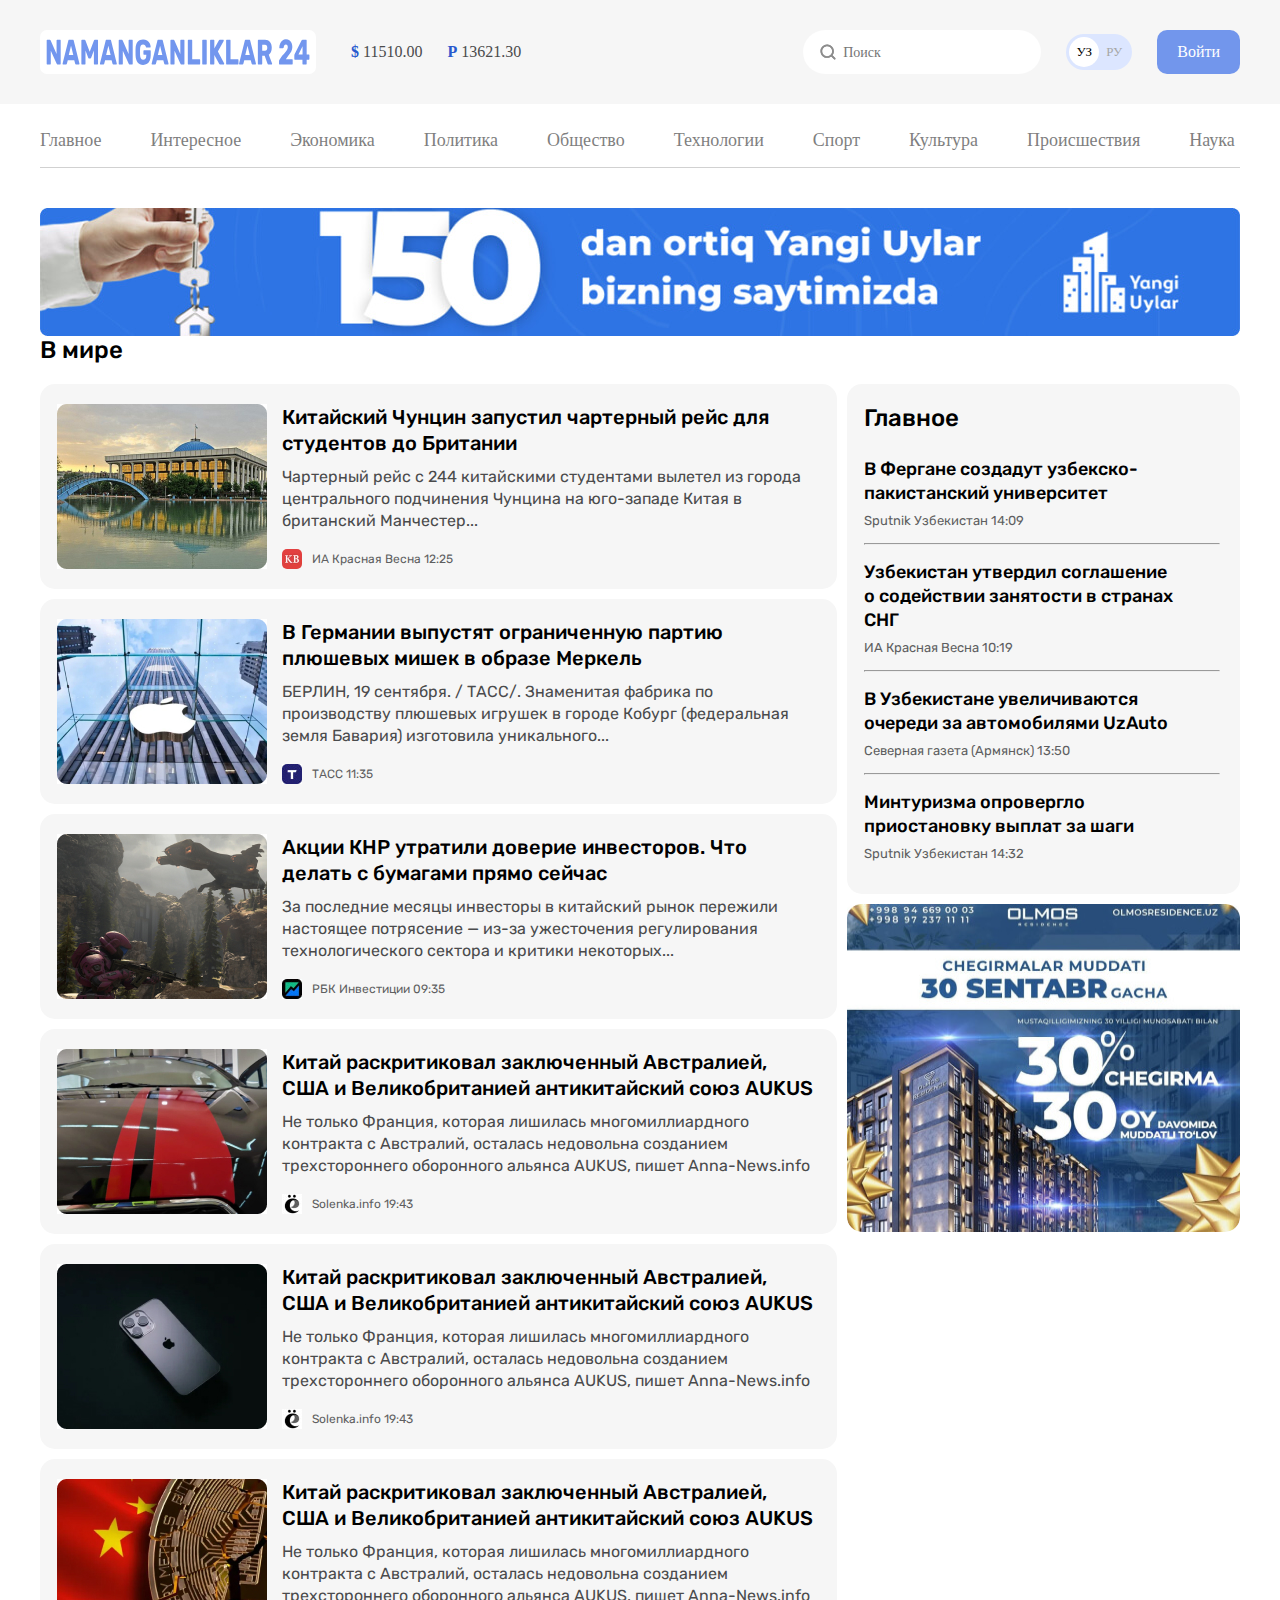
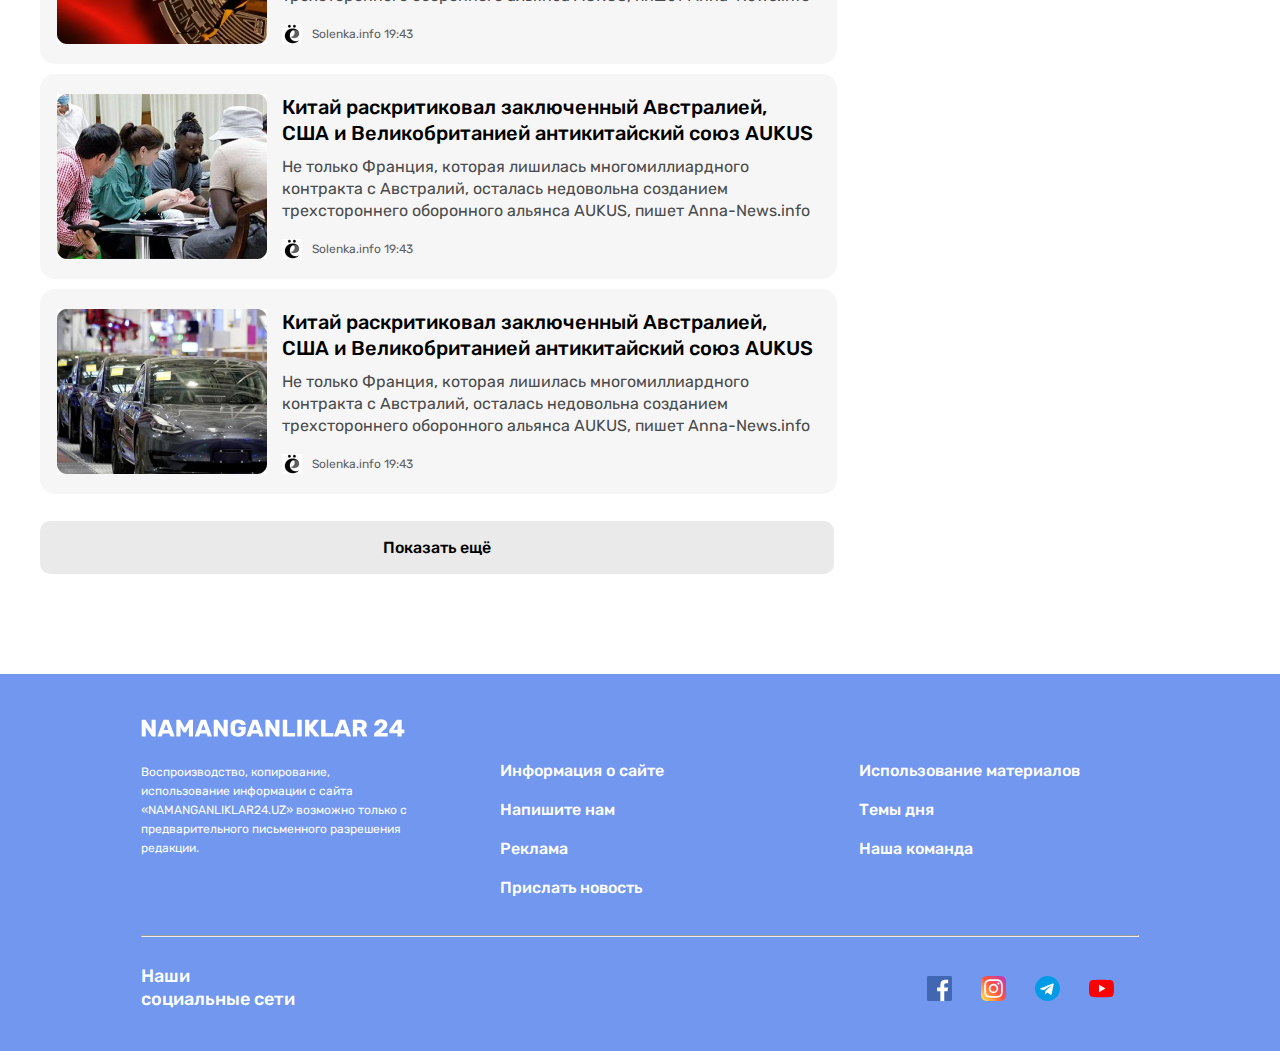
<file: index1.html>
<!DOCTYPE html>
<html lang="en">
<head>
  <meta charset="UTF-8">
  <meta http-equiv="X-UA-Compatible" content="IE=edge">
  <meta name="viewport" content="width=device-width, initial-scale=1.0">
  <link rel="preconnect" href="https://fonts.googleapis.com">
  <link rel="preconnect" href="https://fonts.gstatic.com" crossorigin>
  <link href="https://fonts.googleapis.com/css2?family=Rubik:wght@400;500;700&display=swap" rel="stylesheet">
  <link rel="stylesheet" href="https://cdnjs.cloudflare.com/ajax/libs/font-awesome/6.4.0/css/all.min.css" integrity="sha512-iecdLmaskl7CVkqkXNQ/ZH/XLlvWZOJyj7Yy7tcenmpD1ypASozpmT/E0iPtmFIB46ZmdtAc9eNBvH0H/ZpiBw==" crossorigin="anonymous" referrerpolicy="no-referrer" />
  <link rel="stylesheet" href="css/normalize.css">
  <link rel="stylesheet" href="css/shared.css">
  <title>Namanganliklar24</title>
</head>
<body>
  <!-- SITE HEADER -->

  <header class="site-header">
    <!-- SITE HEADER TOP -->
    <div class="site-header-top">
      <div class="site-header-top-container container">
          <a href="index.html" class="site-header-logo">
            <img src="img/logo.svg" alt="Logo img" width="264" height="28">
          </a>
          <!-- CURRENCY RATES -->
          <ul class="currency-rates">
            <li class="currency-rates-item">
              <b class="currency-rates-type">$</b>
              <span class="currency-rates-value">11510.00</span>
            </li>
            <li class="currency-rates-item">
              <b class="currency-rates-type">P</b>
              <span class="currency-rates-value">13621.30</span>
            </li>
          </ul>

        <!-- GLOBAL SEARCH FORM -->
        <form class="global-search-form" action="https://echo.htmlacademy.ru" method="GET">
          <input class="global-search-form-input" type="search" name="search" placeholder="Поиск" aria-label="Поиск" required>
        </form>

        <!-- LANG-TOGGLE -->
        <div class="lang-toggle">
          <a href="index.html" class="lang-toggle-link lang-toggle-link-active">УЗ</a>
          <a href="#" class="lang-toggle-link">РУ</a>
        </div>

          <!-- SITE-HEADER-AUTH -->
          <a class="button button-primary" href="contact.html">Войти</a>
      </div>
    </div>

    <div class="container">
      <!-- SITENAV -->

      <nav class="sitenav">
        <ul class="sienav-list">
          <li class="sitenav-item">
            <a href="index.html" class="sitenav-link">Главное</a>
          </li>
          <li class="sitenav-item">
            <a href="index1.html" class="sitenav-link">Интересное</a>
          </li>
          <li class="sitenav-item">
            <a href="article.html" class="sitenav-link">Экономика</a>
          </li>
          <li class="sitenav-item">
            <a href="#" class="sitenav-link">Политика</a>
          </li>
          <li class="sitenav-item">
            <a href="#" class="sitenav-link">Общество</a>
          </li>
          <li class="sitenav-item">
            <a href="#" class="sitenav-link">Технологии</a>
          </li>
          <li class="sitenav-item">
            <a href="#" class="sitenav-link">Спорт</a>
          </li>
          <li class="sitenav-item">
            <a href="#" class="sitenav-link">Культура</a>
          </li>
          <li class="sitenav-item">
            <a href="#" class="sitenav-link">Происшествия</a>
          </li>
          <li class="sitenav-item">
            <a href="#" class="sitenav-link">Наука</a>
          </li>
        </ul>
      </nav>

      <!-- SITE-HEADER-BANNER -->

      <aside class="site-header-banner">
        <a class="site-header-banner-link" href="https://olcha.uz" target="_blank">
          <img class="site-header-banner-img" src="img/sitenavimg.jpg" alt="ShopMe banner" width="1200" height="128" srcset="img/sitenavimg.jpg 1x, img/sitenavimg@2x.jpg 2x">
        </a>
      </aside>
    </div>
  </header>


  <!-- GLOBAL-NEWS -->
<div class="container">
  <section class="global-news">
    <div class="global-news-title">В мире</div>
    <div class="global-news-card-wrapper">
    <div class="global-news-card">
      <!-- GLOBAL-NEWS-CARD-ITEMS -->
      <div class="global-news-card-items">
        <div class="global-news-card-item">
          <div class="global-news-card-img">
            <img src="img/interesting-img/oliy-majlis.jpg" alt="Plane img" width="210" height="165" srcset="img/interesting-img/oliy-majlis.jpg 1x, img/interesting-img/oliy-majlis@2x.jpg 2x">
          </div>
          <div class="global-news-card-info">
            <h3 class="global-news-card-info-title">Китайский Чунцин запустил чартерный рейс для студентов до Британии</h3>
            <p class="global-news-card-info-text">Чартерный рейс с 244 китайскими студентами вылетел из города центрального
             подчинения Чунцина на юго-западе Китая в британский Манчестер...
            </p>
            <div class="global-news-card-info-icon">
              <img class="global-news-icon-img" src="img/icons/image4.svg" alt="ИА Красная Весна 12:25">
              <span class="global-news-card-info-icon-text">ИА Красная Весна 12:25</span>
            </div>
          </div>
        </div>
      </div>

       <!-- GLOBAL-NEWS-CARD-ITEMS -->
       <div class="global-news-card-items">
        <div class="global-news-card-item">
          <div class="global-news-card-img">
            <img src="img/interesting-img/apple.jpg" alt="Consler img" width="210" height="165" srcset="img/interesting-img/apple.jpg 1x, img/interesting-img/apple@2x.jpg 2x">
          </div>
          <div class="global-news-card-info">
            <h3 class="global-news-card-info-title">В Германии выпустят ограниченную партию плюшевых мишек в образе Меркель</h3>
            <p class="global-news-card-info-text">БЕРЛИН, 19 сентября. / ТАСС/. Знаменитая фабрика по
              производству плюшевых игрушек в городе Кобург (федеральная земля Бавария) изготовила уникального...
            </p>
            <div class="global-news-card-info-icon">
              <img class="global-news-icon-img" src="img/global-new-img/consler-icon.jpg" alt="Consler icon"  width="20" height="20" srcset="img/global-new-img/consler-icon.jpg 1x, img/global-new-img/consler-icon@2x.jpg 2x">
              <span class="global-news-card-info-icon-text">ТАСС 11:35</span>
            </div>
          </div>
        </div>
      </div>

       <!-- GLOBAL-NEWS-CARD-ITEMS -->
       <div class="global-news-card-items">
        <div class="global-news-card-item">
          <div class="global-news-card-img">
            <img src="img/interesting-img/military.jpg" alt="China street" width="210" height="165" srcset="img/interesting-img/military.jpg 1x, img/interesting-img/military@2x.jpg 2x">
          </div>
          <div class="global-news-card-info">
            <h3 class="global-news-card-info-title">Акции КНР утратили доверие инвесторов. Что делать с бумагами прямо сейчас</h3>
            <p class="global-news-card-info-text">За последние месяцы инвесторы в китайский рынок пережили настоящее потрясение
               — из-за ужесточения регулирования технологического сектора и критики некоторых...
            </p>
            <div class="global-news-card-info-icon">
              <img class="global-news-icon-img" src="img/global-new-img/china-icon.jpg" alt="China icon"  width="20" height="20" srcset="img/global-new-img/china-icon.jpg 1x, img/global-new-img/china-icon@2x.jpg 2x">
              <span class="global-news-card-info-icon-text">РБК Инвестиции 09:35</span>
            </div>
          </div>
        </div>
      </div>

       <!-- GLOBAL-NEWS-CARD-ITEMS -->
       <div class="global-news-card-items">
        <div class="global-news-card-item">
          <div class="global-news-card-img">
            <img src="img/interesting-img/mustang-car.jpg" alt="China flag" width="210" height="165" srcset="img/interesting-img/mustang-car.jpg 1x, img/interesting-img/mustang-car@2x.jpg 2x">
          </div>
          <div class="global-news-card-info">
            <h3 class="global-news-card-info-title">Китай раскритиковал заключенный Австралией, США и Великобританией антикитайский союз AUKUS</h3>
            <p class="global-news-card-info-text">Не только Франция, которая лишилась многомиллиардного контракта с Австралий, осталась недовольна
              созданием трехстороннего оборонного альянса AUKUS, пишет Anna-News.info
            </p>
            <div class="global-news-card-info-icon">
              <img class="global-news-icon-img" src="img/global-new-img/flag-icon.jpg" alt="" width="20" height="20" srcset="img/global-new-img/flag-icon.jpg 1x, img/global-new-img/flag-icon@2x.jpg 2x">
              <span class="global-news-card-info-icon-text">Solenka.info 19:43</span>
            </div>
          </div>
        </div>
      </div>

       <!-- GLOBAL-NEWS-CARD-ITEMS -->
       <div class="global-news-card-items">
        <div class="global-news-card-item">
          <div class="global-news-card-img">
            <img src="img/interesting-img/apple-phone.jpg" alt="China flag" width="210" height="165" srcset="img/interesting-img/apple-phone.jpg 1x, img/interesting-img/apple-phone@2x.jpg 2x">
          </div>
          <div class="global-news-card-info">
            <h3 class="global-news-card-info-title">Китай раскритиковал заключенный Австралией, США и Великобританией антикитайский союз AUKUS</h3>
            <p class="global-news-card-info-text">Не только Франция, которая лишилась многомиллиардного контракта с Австралий, осталась недовольна
              созданием трехстороннего оборонного альянса AUKUS, пишет Anna-News.info
            </p>
            <div class="global-news-card-info-icon">
              <img class="global-news-icon-img" src="img/global-new-img/flag-icon.jpg" alt="" width="20" height="20" srcset="img/global-new-img/flag-icon.jpg 1x, img/global-new-img/flag-icon@2x.jpg 2x">
              <span class="global-news-card-info-icon-text">Solenka.info 19:43</span>
            </div>
          </div>
        </div>
      </div>

       <!-- GLOBAL-NEWS-CARD-ITEMS -->
       <div class="global-news-card-items">
        <div class="global-news-card-item">
          <div class="global-news-card-img">
            <img src="img/interesting-img/china-flag.jpg" alt="China flag" width="210" height="165" srcset="img/interesting-img/china-flag.jpg 1x, img/interesting-img/china-flag@2x.jpg 2x">
          </div>
          <div class="global-news-card-info">
            <h3 class="global-news-card-info-title">Китай раскритиковал заключенный Австралией, США и Великобританией антикитайский союз AUKUS</h3>
            <p class="global-news-card-info-text">Не только Франция, которая лишилась многомиллиардного контракта с Австралий, осталась недовольна
              созданием трехстороннего оборонного альянса AUKUS, пишет Anna-News.info
            </p>
            <div class="global-news-card-info-icon">
              <img class="global-news-icon-img" src="img/global-new-img/flag-icon.jpg" alt="" width="20" height="20" srcset="img/global-new-img/flag-icon.jpg 1x, img/global-new-img/flag-icon@2x.jpg 2x">
              <span class="global-news-card-info-icon-text">Solenka.info 19:43</span>
            </div>
          </div>
        </div>
      </div>

       <!-- GLOBAL-NEWS-CARD-ITEMS -->
       <div class="global-news-card-items">
        <div class="global-news-card-item">
          <div class="global-news-card-img">
            <img src="img/interesting-img/people.jpg" alt="China flag" width="210" height="165" srcset="img/interesting-img/people.jpg 1x, img/interesting-img/people@2x.jpg 2x">
          </div>
          <div class="global-news-card-info">
            <h3 class="global-news-card-info-title">Китай раскритиковал заключенный Австралией, США и Великобританией антикитайский союз AUKUS</h3>
            <p class="global-news-card-info-text">Не только Франция, которая лишилась многомиллиардного контракта с Австралий, осталась недовольна
              созданием трехстороннего оборонного альянса AUKUS, пишет Anna-News.info
            </p>
            <div class="global-news-card-info-icon">
              <img class="global-news-icon-img" src="img/global-new-img/flag-icon.jpg" alt="" width="20" height="20" srcset="img/global-new-img/flag-icon.jpg 1x, img/global-new-img/flag-icon@2x.jpg 2x">
              <span class="global-news-card-info-icon-text">Solenka.info 19:43</span>
            </div>
          </div>
        </div>
      </div>

      <div class="global-news-card-items">
        <div class="global-news-card-item">
          <div class="global-news-card-img">
            <img src="img/interesting-img/tesla-car.jpg" alt="China flag" width="210" height="165" srcset="img/interesting-img/tesla-car.jpg 1x, img/interesting-img/tesla-car@2x.jpg 2x">
          </div>
          <div class="global-news-card-info">
            <h3 class="global-news-card-info-title">Китай раскритиковал заключенный Австралией, США и Великобританией антикитайский союз AUKUS</h3>
            <p class="global-news-card-info-text">Не только Франция, которая лишилась многомиллиардного контракта с Австралий, осталась недовольна
              созданием трехстороннего оборонного альянса AUKUS, пишет Anna-News.info
            </p>
            <div class="global-news-card-info-icon">
              <img class="global-news-icon-img" src="img/global-new-img/flag-icon.jpg" alt="" width="20" height="20" srcset="img/global-new-img/flag-icon.jpg 1x, img/global-new-img/flag-icon@2x.jpg 2x">
              <span class="global-news-card-info-icon-text">Solenka.info 19:43</span>
            </div>
          </div>
        </div>
      </div>
      <button type="button" class="global-news-card-button">Показать ещё</button>
    </div>

      <!-- GLOBAL-NEWS-ASIDE -->

      <div class="global-news-aside">
        <div class="global-news-aside-info">
          <h2 class="global-news-aside-title">Главное</h2>

          <!-- GLOBAL-NEWS-ASIDE-ITEMS -->
          <div class="global-news-aside-item">
            <h3 class="global-news-aside-item-title"><a class="global-news-aside-link" href="#">В Фергане создадут узбекско-пакистанский университет</a></h3>
            <p class="global-news-aside-item-text">Sputnik Узбекистан 14:09</p>
          </div>
          <hr class="global-news-aside-info-divider">

          <!-- GLOBAL-NEWS-ASIDE-ITEMS -->
          <div class="global-news-aside-item">
            <h3 class="global-news-aside-item-title"><a class="global-news-aside-link" href="#">Узбекистан утвердил соглашение о содействии занятости в странах СНГ</a></h3>
            <p class="global-news-aside-item-text">ИА Красная Весна 10:19</p>

          </div>
          <hr class="global-news-aside-info-divider">
          <!-- GLOBAL-NEWS-ASIDE-ITEMS -->
          <div class="global-news-aside-item">
            <h3 class="global-news-aside-item-title"><a class="global-news-aside-link" href="#">В Узбекистане увеличиваются очереди за автомобилями UzAuto</a></h3>
            <p class="global-news-aside-item-text">Северная газета (Армянск) 13:50</p>

          </div>
          <hr class="global-news-aside-info-divider">
          <!-- GLOBAL-NEWS-ASIDE-ITEMS -->
          <div class="global-news-aside-item">
            <h3 class="global-news-aside-item-title"><a class="global-news-aside-link" href="#">Минтуризма опровергло приостановку выплат за шаги</a></h3>
            <p class="global-news-aside-item-text">Sputnik Узбекистан 14:32</p>
          </div>
        </div>

        <img class="global-news-aside-sale-img" src="img/global-new-img/sale.jpg" alt="" width="393" height="338" srcset="img/global-new-img/sale.jpg 1x, img/global-new-img/sale@2x.jpg 2x">

      </div>
    </div>
  </section>
  </div>

   <!-- FOOTER SECTION -->

<footer class="footer-section">
  <div class="container">
    <div class="footer-container">
      <a href="index.html" class="site-footer-logo">
        <img src="img/footer-logo.svg" alt="Logo img" width="264" height="28">
      </a>
      <div class="footer-info">
        <div class="footer-info-item">
          <p class="footer-info-item-text">Воспроизводство, копирование, использование информации с сайта «NAMANGANLIKLAR24.UZ» возможно только с
             предварительного письменного разрешения редакции.
          </p>
           </div>
        <div class="footer-info-item">
          <a class="footer-info-item-link" href="#">Информация о сайте</a>
          <a class="footer-info-item-link" href="#">Напишите нам</a>
          <a class="footer-info-item-link" href="#">Реклама</a>
          <a class="footer-info-item-link" href="#">Прислать новость</a>
        </div>
        <div class="footer-info-item">
          <a class="footer-info-item-link" href="#">Использование материалов</a>
          <a class="footer-info-item-link" href="#">Темы дня</a>
          <a class="footer-info-item-link" href="#">Наша команда</a>
        </div>
      </div>
      <hr>
        <div class="footer-socials">
          <div class="footer-socials-text">Наши <br> социальные сети</div>
          <div class="footer-socials-icon">
            <a href="#"><img class="footer-socials-icon-item" src="img/global-new-img/icon-facebook.svg" alt="Facebook icon"></a>
            <a href="#"><img class="footer-socials-icon-item" src="img/global-new-img/icon-instagram.svg" alt="Instagram icon"></a>
            <a href="#"><img class="footer-socials-icon-item" src="img/global-new-img/icon-telegram.svg" alt="Telegram icon"></a>
            <a href="#"><img class="footer-socials-icon-item" src="img/global-new-img/icon-youtube.svg" alt="Youtube icon"></a>
          </div>

        </div>
    </div>
  </div>

</footer>


</body>
</html>
</file>
<file: css/style.css>
* {
  box-sizing: border-box;
}

html {
  height: 100%;
  scroll-behavior: smooth;
}

body {
  display: flex;
  flex-direction: column;
  height: 100%;
  padding: 0;
  margin: 0;
  font-family: "Rubik", "Arial" sans-serif;
  font-size: 16px;
  line-height: 22px;
  background-color: #fff;
  color: #4a4b4c;
}

.img {
  max-width: 100%;
  height: auto;
}

/* OUTLINE-STYLES */
*:focus {
  outline: 2px dashed #7296ec;
}

/* BUTTON */

.button {
  display: inline-block;
  padding: 13px 20px;
  border-radius: 10px;
  border: 0;
  font-size: 16px;
  font-weight: 500;
  line-height: normal;
  text-decoration: none;
  text-align: center;
  cursor: pointer;
}
.button-primary {
  background-color: #7296ec;
  color: #fff;
}

.button:hover {
  opacity: 0.8;
}

.button:active {
  opacity: 0.6;
}

.button-orange {
  background-color: #f78b3a;
  color:#fff;
}

/* CONTAINER */

.container {
  width: 100%;
  max-width: 1240px;
  padding-left: 20px;
  padding-right: 20px;
  margin-left: auto;
  margin-right: auto;

}

/* SITE-HEADER */

.site-header-top {
  padding-top: 30px;
  padding-bottom: 30px;
  margin-bottom: 10px;
  background-color: #F6F6F6;
}


.site-header-top-container {
  display: flex;
  align-items: center;
}


.site-header-logo {
  display: flex;
  padding: 8px 6px;
  margin-right: 35px;
  border-radius:7px;
  background-color: #fff;
}

.site-header-logo:hover {
  opacity: 0.8;
}

.site-header-logo:active {
  opacity: 0.6;
}

.currency-rates {
  display: flex;
  justify-content: space-between;
  list-style: none;
  margin-left: -150px;

}

/* CURRENCY RATES */
.currency-rates {
  display: flex;
  align-items: center;
  padding: 0;
  margin: 0;
  margin-right: auto;
  list-style: none;
}
.currency-rates-item:not(:last-child) {
  margin-right: 25px;
}
.currency-rates-type {
  color:#2959ce;
}

/* GLOBAL-SEARCH-FORM */

.global-search-form {
  margin-right: 25px;
}

.global-search-form-input {
  padding-top: 15px;
  padding-right: 20px;
  padding-bottom: 13px;
  padding-left: 40px;
  border-radius:60px;
  border: 0;
  font-size: 14px;
  line-height: normal;
  background-image: url(../img/search.svg);
  background-repeat: no-repeat;
  background-size: 20px;
  background-position: 15px center;

}


/* LANGUAGE-TOGGLE */

.lang-toggle {
  display: flex;
  padding: 3px;
  margin-right: 25px;
  border-radius:39px;
  background-color: #dce6ff;
  font-size: 13px;
}
.lang-toggle-link {
  width: 30px;
  height: 30px;
  line-height: 30px;
  color: #a6a6a6;
  border-radius: 50%;
  text-align: center;
  text-decoration: none;

}
.lang-toggle-link-active {
  background-color: #fff;
  color: #000;
}

/* SITENAV SECTION */

.sitenav {
  padding-top: 12px;
  padding-bottom: 12px;
  margin-bottom: 40px;
  border-bottom: 1px solid #d1d1d1;
  font-size: 18px;
  font-weight: 500;
  line-height: normal;

}
.sienav-list {
  display: flex;
  flex-wrap: wrap;
  align-items:center;
  padding: 0;
  margin: 0;
  list-style: none;
}

.sitenav-item {
  margin-top: 4px;
  margin-bottom: 4px;
}
.sitenav-item:not(:last-child) {
  margin-right: 49px;

}
.sitenav-link {
  display: block;
  color: #7f7f7f;
  text-decoration: none;
}

.sitenav-link:hover {
  color:#7296ec;
}

.sitenav-link:active {
  opacity: 0.6;
}

/* SITE-HEADER-BANNER */
.site-header-banner-link {
  display: flex;
}

/* MAIN SECTION */



/* CARDS SECTION */

.main-section-cards {
  display: flex;
  flex-wrap: wrap;
  align-items:center;
  padding-top: 50px;
}
.main-section-cards-items {
  width: 393px;
  margin-right: 10px;
  margin-bottom: 10px;
  border-radius: 15px;
  background-color: #F6F6F6;
}

.main-section-cards-items:nth-child(3) {
  margin-right: 0px;
}

.main-section-cards-items:nth-child(6) {
  margin-right: 0;
}

.main-section-cards-item {
  width: 358px;
  padding: 20px 17px 15px 17px;
}
.main-section-cards-title {
  color: #000;
  margin-top: 0;
  margin-bottom: 15px;
  font-size: 20px;
  font-family: 'Rubik';
  font-weight: 500;
  line-height: 26px;

}
.main-section-cards-text {
  margin-top: 0;
  margin-bottom: 15px;
  color: #4a4b4c;
  font-size: 16px;
  font-family: "Rubik";
  line-height: 22px;
}

.main-section-card-img {
  margin-bottom: 18px;
}
.card-logo-section {
  display: flex;
}

.card-logo {
  margin-right: 5px;
}

.card-logo-text {
  display: block;
  color:#5E5F61;
  font-size: 12px;
  font-family: "Rubik";

}
/* NOTIFICATION-CTA */
.notification-cta {
  display: flex;
  justify-content: space-between;
  align-items:center;
  padding: 25px 70px 25px 25px;
  margin: 60px 75px;
  border-radius: 10px;
  background-color: #ffd7ba;
  background-image: url(../img/global-cta.jpg);
  background-repeat: no-repeat;
  background-size: cover;
  background-position: center center;
}

.notification-cta-text {
  font-size: 20px;
  line-height: 26px;
  font-weight: 500;
  color:#000;
  font-family: "Rubik";
}


/* GLOBAL-NEWS */

.global-news-card-wrapper {
  display: flex;

}
.global-news-title {
  margin-bottom: 20px;
  color: #000;
  font-size: 24px;
  font-weight: 500;
  font-family: "Rubik";
  line-height: normal;
}

.global-news-card-items {
  width: 797px;
  display: inline-block;
  margin-bottom: 10px;
  border-radius: 15px;
  background-color: #f6f6f6;
}
.global-news-card-item {
  display: flex;
  align-items:center;
  padding: 20px 20px 20px 17px;

}
.global-news-card-img {
  display: inline-block;
  width: 210px;
  height: 165px;
  margin-right: 15px;
  border-radius: 10px;

}


.global-news-card-info-title {
  margin-top: 0;
  margin-bottom: 10px;
  color:#000;
  font-size: 20px;
  font-family: "Rubik";
  font-weight: 500;
  line-height: 26px;

}
.global-news-card-info-text {
  margin-top: 0;
  margin-bottom: 17px;
  color:#4a4b4c;
  font-size: 16px;
  font-family: "Rubik";
  font-weight: 400;
  line-height: 22px;
}
.global-news-card-info-icon {
  display: flex;
  align-items: center;

}

.global-news-icon-img {
  display:block;
  width: 20px;
  height: 20px;
  flex-shrink: 0;
  margin-right: 10px;
}
.global-news-card-info-icon-text {
  color: #5E5F61;
  font-size: 12px;
  font-family: Rubik;
  font-style: normal;
  font-weight: 400;
  line-height: normal;
}

.global-news-card-button {
  display: inline-flex;
  padding: 17px 343px;
  margin-top: 17px;
  align-items:flex-start;
  border: 0;
  border-radius: 10px;
  background-color: #eaeaea;
  color:#000;
  font-size: 16px;
  font-family: "Rubik";
  font-weight: 500;
  line-height: normal;

}

/* GLOBAL-NEWS-ASIDE */
.global-news-aside {
  width: 393px;
  flex-shrink: 0;


}
.global-news-aside-info {
  padding: 20px 20px 20px 17px;
  background-color: #f6f6f6;
  border-radius: 15px;
}
.global-news-aside-title {
  margin-top: 0;
  margin-bottom: 25px;
  color: #000;
  font-size: 24px;
  font-family: "Rubik";
  font-weight: 500;
  line-height: normal;

}
.global-news-aside-item {
  width: 311px;

}
.global-news-aside-item-title {
  margin-top: 0;
  margin-bottom: 8px;
  font-size: 18px;
  font-family: "Rubik";
  font-weight: 500;
  line-height: 24px;
}
.global-news-aside-link {
  display: inline-block;
  color: #000;
  text-decoration: none;
}
.global-news-aside-item-text {
  margin-top: 0;
  color:#5E5F61;
  font-size: 13px;
  font-family: "Rubik";
  font-weight: 400;
  line-height: normal;
}

.global-news-aside-info-divider {
  margin-top: 15px;
  margin-bottom: 15px;
}


.global-news-aside-sale-img {
  display: block;
  width: 393px;
  height: 338px;
  padding-top: 10px;
  border-radius: 15px;
}



/* FOOTER SECTION */


.footer-section {
  margin-top: 100px;
  background-color:#7297EF;
}

.footer-container {
  padding: 40px 101px;
}
.site-footer-logo:hover {
  opacity: 0.8;

}

.site-footer-logo:active {
  opacity: 0.6;
}
.footer-info {
  display: flex;
  justify-content: space-between;
  align-items:baseline;

}
.footer-info-item {
  width: 280px;
  padding-bottom: 30px;
}

.footer-info-item-text {
  padding-top: 15px;
  margin-top: 0;
  color:#fff;
  font-size: 12px;
  font-family: "Rubik";
  font-weight: 400;
  line-height: 19px;
}

.footer-info-item-link {
  display: block;
  color: #fff;
  font-size: 16px;
  font-family: "Rubik";
  font-weight: 500;
  line-height: normal;
  text-decoration: none;
}

.footer-info-item-link:not(:last-child) {
  margin-bottom: 20px;
}
.footer-socials {
  display: flex;
  justify-content:space-between;
}
.footer-socials-text {
  padding-top: 20px;
  color: #fff;
  font-size: 18px;
  font-family: "Rubik";
  font-weight: 500;
  line-height: 23px;
}

.footer-socials-icon {
  padding-top: 31px;

}

.footer-socials-icon a {
  margin-right: 25px;
}

.footer-socials-icon-item {
  width: 25px;
  height: 25px;
}
</file>
<file: css/article.css>
* {
  box-sizing: border-box;
}

html {
  height: 100%;
  scroll-behavior: smooth;
}

body {
  display: flex;
  flex-direction: column;
  height: 100%;
  padding: 0;
  margin: 0;
  font-family: "Rubik", "Arial" sans-serif;
  font-size: 16px;
  line-height: 22px;
  background-color: #fff;
  color: #4a4b4c;
}

.img {
  max-width: 100%;
  height: auto;
}

/* OUTLINE-STYLES */
*:focus {
  outline: 2px dashed #7296ec;
}

/* BUTTON */

.button {
  display: inline-block;
  padding: 13px 20px;
  border-radius: 10px;
  border: 0;
  font-size: 16px;
  font-weight: 500;
  line-height: normal;
  text-decoration: none;
  text-align: center;
  cursor: pointer;
}
.button-primary {
  background-color: #7296ec;
  color: #fff;
}

.button:hover {
  opacity: 0.8;
}

.button:active {
  opacity: 0.6;
}

.button-orange {
  background-color: #f78b3a;
  color:#fff;
}

/* CONTAINER */

.container {
  width: 100%;
  max-width: 1240px;
  padding-left: 20px;
  padding-right: 20px;
  margin-left: auto;
  margin-right: auto;

}

/* SITE-HEADER */

.site-header-top {
  padding-top: 30px;
  padding-bottom: 30px;
  margin-bottom: 10px;
  background-color: #F6F6F6;
}


.site-header-top-container {
  display: flex;
  align-items: center;
}


.site-header-logo {
  display: flex;
  padding: 8px 6px;
  margin-right: 35px;
  border-radius:7px;
  background-color: #fff;
}

.site-header-logo:hover {
  opacity: 0.8;
}

.site-header-logo:active {
  opacity: 0.6;
}

.currency-rates {
  display: flex;
  justify-content: space-between;
  list-style: none;
  margin-left: -150px;

}

/* CURRENCY RATES */
.currency-rates {
  display: flex;
  align-items: center;
  padding: 0;
  margin: 0;
  margin-right: auto;
  list-style: none;
}
.currency-rates-item:not(:last-child) {
  margin-right: 25px;
}
.currency-rates-type {
  color:#2959ce;
}

/* GLOBAL-SEARCH-FORM */

.global-search-form {
  margin-right: 25px;
}

.global-search-form-input {
  padding-top: 15px;
  padding-right: 20px;
  padding-bottom: 13px;
  padding-left: 40px;
  border-radius:60px;
  border: 0;
  font-size: 14px;
  line-height: normal;
  background-image: url(../img/search.svg);
  background-repeat: no-repeat;
  background-size: 20px;
  background-position: 15px center;

}


/* LANGUAGE-TOGGLE */

.lang-toggle {
  display: flex;
  padding: 3px;
  margin-right: 25px;
  border-radius:39px;
  background-color: #dce6ff;
  font-size: 13px;
}
.lang-toggle-link {
  width: 30px;
  height: 30px;
  line-height: 30px;
  color: #a6a6a6;
  border-radius: 50%;
  text-align: center;
  text-decoration: none;

}
.lang-toggle-link-active {
  background-color: #fff;
  color: #000;
}

/* SITENAV SECTION */

.sitenav {
  padding-top: 12px;
  padding-bottom: 12px;
  margin-bottom: 40px;
  border-bottom: 1px solid #d1d1d1;
  font-size: 18px;
  font-weight: 500;
  line-height: normal;

}
.sienav-list {
  display: flex;
  flex-wrap: wrap;
  align-items:center;
  padding: 0;
  margin: 0;
  list-style: none;
}

.sitenav-item {
  margin-top: 4px;
  margin-bottom: 4px;
}
.sitenav-item:not(:last-child) {
  margin-right: 49px;

}
.sitenav-link {
  display: block;
  color: #7f7f7f;
  text-decoration: none;
}

.sitenav-link:hover {
  color:#7296ec;
}

.sitenav-link:active {
  opacity: 0.6;
}


/* MAIN-CONTENT */


.main-content {
  padding-bottom: 50px;

}

.article-main-section {
  display: flex;
}
.article-main-content {
  width: 797px;
  margin-right: 10px;

}
.article-main-content-title {
  display: flex;
  align-items:center;
  margin-bottom: 30px;

}

.article-main-content-icon {
  width: 30px;
  height: 30px;
  margin-right: 10px;
  border-radius: 5px;
}
.tesla-icon-text {
  padding-top: 3px;
  color: #5E5F61;
  font-size: 14px;
  font-family: "Rubik";
  font-weight: 400;
  line-height: normal;
}
.article-section-title {
  margin-top: 0;
  margin-bottom: 20px;
  color: #000;
  font-size: 26px;
  font-family: "Rubik";
  font-weight: 500;
  line-height: 36px;
}

.article-section-img {
  width: 797px;
  height: 300px;
  margin-bottom: 25px;
}
.article-section-text {
  margin-top: 0;
  margin-bottom: 25px;
  color: #000;
  font-size: 20px;
  font-family: "Rubik";
  font-weight: 400;
  line-height: 30px;
}

.article-section-text-mb {
  margin-bottom: 0;

}

.article-section-line {
  margin-top: 50px;
  color: #D2D2D2
}

/* GLOBAL-NEWS-ASIDE */
.global-news-aside {
  width: 393px;
  flex-shrink: 0;


}
.global-news-aside-info {
  padding: 20px 20px 20px 17px;
  background-color: #f6f6f6;
  border-radius: 15px;
}
.global-news-aside-title {
  margin-top: 0;
  margin-bottom: 25px;
  color: #000;
  font-size: 24px;
  font-family: "Rubik";
  font-weight: 500;
  line-height: normal;

}
.global-news-aside-item {
  width: 311px;

}
.global-news-aside-item-title {
  margin-top: 0;
  margin-bottom: 8px;
  font-size: 18px;
  font-family: "Rubik";
  font-weight: 500;
  line-height: 24px;
}
.global-news-aside-link {
  display: inline-block;
  color: #000;
  text-decoration: none;
}
.global-news-aside-item-text {
  margin-top: 0;
  color:#5E5F61;
  font-size: 13px;
  font-family: "Rubik";
  font-weight: 400;
  line-height: normal;
}

.global-news-aside-info-divider {
  margin-top: 15px;
  margin-bottom: 15px;
}


.global-news-aside-sale-img {
  display: block;
  width: 393px;
  height: 338px;
  padding-top: 10px;
  border-radius: 15px;
}

/* ARTICLE-SECTION-CARD */


.article-card-section {
  padding-top: 60px;

}
.article-card-section-title {
  margin-top: 0;
  margin-bottom: 20px;
  color: #000;
  font-size: 24px;
  font-family: "Rubik";
  font-weight: 500;
  line-height: normal;
}
.article-section-cards {
  display: flex;
  margin-left: -10px;
  border-radius: 15px;
  background-color: #f6f6f6;

}
.article-section-cards-item {
  width: 393px;
  padding: 20px 18px 15px 17px;

}

.article-section-card-item-1 {
  padding: 20px 30px 15px 17px;
}

.article-section-card-item-2 {
  padding: 20px 23px 15px 16px;
}
.article-section-card-title {
  margin-top: 0;
  margin-bottom: 10px;
  font-size: 20px;
  font-family: "Rubik";
  font-weight: 500;
  line-height: 26px;
}
.article-section-card-link {
  display: block;
  color: #000;
  text-decoration: none;
}
.article-section-card-text {
  margin-top: 0;
  margin-bottom: 20px;
  color: #4a4b4c;
  font-size: 16px;
  font-family: "Rubik";
  font-weight: 400;
  line-height: 22px;


}
.article-section-card-icon {
  display: flex;
  align-items:center;
}

.article-section-card-icon-img {
  margin-right: 10px;
}
.article-section-card-icon-text {
  color: #5E5F61;
  font-size: 12px;
  font-family: "Rubik";
  font-weight: 400;
  line-height: normal;
}

.footer-section {
  margin-top: 100px;
  background-color:#7297EF;
}

.footer-container {
  padding: 40px 101px;
}
.site-footer-logo:hover {
  opacity: 0.8;

}

.site-footer-logo:active {
  opacity: 0.6;
}
.footer-info {
  display: flex;
  justify-content: space-between;
  align-items:baseline;

}
.footer-info-item {
  width: 280px;
  padding-bottom: 30px;
}

.footer-info-item-text {
  padding-top: 15px;
  margin-top: 0;
  color:#fff;
  font-size: 12px;
  font-family: "Rubik";
  font-weight: 400;
  line-height: 19px;
}

.footer-info-item-link {
  display: block;
  color: #fff;
  font-size: 16px;
  font-family: "Rubik";
  font-weight: 500;
  line-height: normal;
  text-decoration: none;
}

.footer-info-item-link:not(:last-child) {
  margin-bottom: 20px;
}
.footer-socials {
  display: flex;
  justify-content:space-between;
}
.footer-socials-text {
  padding-top: 20px;
  color: #fff;
  font-size: 18px;
  font-family: "Rubik";
  font-weight: 500;
  line-height: 23px;
}

.footer-socials-icon {
  padding-top: 31px;

}

.footer-socials-icon a {
  margin-right: 25px;
}

.footer-socials-icon-item {
  width: 25px;
  height: 25px;
}
</file>
<file: css/contact.css>
* {
  box-sizing: border-box;
}

html {
  height: 100%;
  scroll-behavior: smooth;
}

body {
  display: flex;
  flex-direction: column;
  height: 100%;
  padding: 0;
  margin: 0;
  font-family: "Rubik", "Arial" sans-serif;
  font-size: 16px;
  line-height: 22px;
  background-color: #fff;
  color: #4a4b4c;
}

.img {
  max-width: 100%;
  height: auto;
}

/* OUTLINE-STYLES */
*:focus {
  outline: 2px dashed #7296ec;
}

/* BUTTON */

.button {
  display: inline-block;
  padding: 13px 20px;
  border-radius: 10px;
  border: 0;
  font-size: 16px;
  font-weight: 500;
  line-height: normal;
  text-decoration: none;
  text-align: center;
  cursor: pointer;
}
.button-primary {
  background-color: #7296ec;
  color: #fff;
}

.button:hover {
  opacity: 0.8;
}

.button:active {
  opacity: 0.6;
}

.button-orange {
  background-color: #f78b3a;
  color:#fff;
}

/* CONTAINER */

.container {
  width: 100%;
  max-width: 1240px;
  padding-left: 20px;
  padding-right: 20px;
  margin-left: auto;
  margin-right: auto;

}

/* SITE-HEADER */

.site-header-top {
  padding-top: 30px;
  padding-bottom: 30px;
  margin-bottom: 10px;
  background-color: #F6F6F6;
}


.site-header-top-container {
  display: flex;
  align-items: center;
}


.site-header-logo {
  display: flex;
  padding: 8px 6px;
  margin-right: 35px;
  border-radius:7px;
  background-color: #fff;
}

.site-header-logo:hover {
  opacity: 0.8;
}

.site-header-logo:active {
  opacity: 0.6;
}

.currency-rates {
  display: flex;
  justify-content: space-between;
  list-style: none;
  margin-left: -150px;

}

/* CURRENCY RATES */
.currency-rates {
  display: flex;
  align-items: center;
  padding: 0;
  margin: 0;
  margin-right: auto;
  list-style: none;
}
.currency-rates-item:not(:last-child) {
  margin-right: 25px;
}
.currency-rates-type {
  color:#2959ce;
}

/* GLOBAL-SEARCH-FORM */

.global-search-form {
  margin-right: 25px;
}

.global-search-form-input {
  padding-top: 15px;
  padding-right: 20px;
  padding-bottom: 13px;
  padding-left: 40px;
  border-radius:60px;
  border: 0;
  font-size: 14px;
  line-height: normal;
  background-image: url(../img/search.svg);
  background-repeat: no-repeat;
  background-size: 20px;
  background-position: 15px center;

}


/* LANGUAGE-TOGGLE */

.lang-toggle {
  display: flex;
  padding: 3px;
  margin-right: 25px;
  border-radius:39px;
  background-color: #dce6ff;
  font-size: 13px;
}
.lang-toggle-link {
  width: 30px;
  height: 30px;
  line-height: 30px;
  color: #a6a6a6;
  border-radius: 50%;
  text-align: center;
  text-decoration: none;

}
.lang-toggle-link-active {
  background-color: #fff;
  color: #000;
}

/* SITENAV SECTION */

.sitenav {
  padding-top: 12px;
  padding-bottom: 12px;
  margin-bottom: 40px;
  border-bottom: 1px solid #d1d1d1;
  font-size: 18px;
  font-weight: 500;
  line-height: normal;

}
.sienav-list {
  display: flex;
  flex-wrap: wrap;
  align-items:center;
  padding: 0;
  margin: 0;
  list-style: none;
}

.sitenav-item {
  margin-top: 4px;
  margin-bottom: 4px;
}
.sitenav-item:not(:last-child) {
  margin-right: 49px;

}
.sitenav-link {
  display: block;
  color: #7f7f7f;
  text-decoration: none;
}

.sitenav-link:hover {
  color:#7296ec;
}

.sitenav-link:active {
  opacity: 0.6;
}

/* MAIN-CONTACT-SECTION */



.main-contact-title {
  margin-top: 0;
  margin-bottom: 20px;
  color: #000;
  font-size: 24px;
  font-family: "Rubik";
  font-weight: 500;
  line-height: normal;

}
.main-contact-items {
  display: flex;
}
.main-contact-forms {
  margin-right: 10px;
  width: 696px;
}

.main-contact-form {
  margin-bottom: 10px;
}
.form-name {
  margin-right: 6px;
}

.main-contact-form-input {
  width: 343px;
  padding: 18px 20px;
  border: 1px solid rgba(0, 0, 0, 0.20);
  background-color: #fff;
  border-radius: 10px;
  font-size: 14px;
  line-height: normal;

}

.main-contact-form-mail {
  margin-bottom: 10px;
}
.main-contact-form-email, .main-contact-message {
  width: 696px;
  padding: 18px 20px;
  border: 1px solid rgba(0, 0, 0, 0.20);
  border-radius: 10px;
  color: #000;
  font-size: 16px;
  font-weight: 400;
  line-height: normal;


}

.main-contact-form-message {
  margin-bottom: 20px;
}
.form-message {
  padding: 18px 20px 143px 20px;
}
.button-form {
  display: block;
  margin-left: auto;
}

/*DEFINITIONS-CARD-PAGE */

.contact-page-info {
  width: 494px;
  margin-left: 10px;

}
.definitions-card {
  padding: 20px 25px;
  margin: 0;
  border-radius: 10px;
  background-color: #f6f6f6;
  color: #000;
}
.definitions-card-item {
  padding-top: 20px;
  padding-bottom: 20px;
}

.definitions-card-item:not(:last-child) {
  border-bottom:1px solid #d2d2d2;
}
.definitions-card-title {
  margin-bottom: 7px;
  font-size: 20px;
  line-height: 24px;
  font-weight: 500;
}
.definitions-card-value {
  margin: 0;
  font-size: 16px;
  line-height: 19px;
}

/* FOOTER SECTION */


.footer-section {
  margin-top: 100px;
  background-color:#7297EF;
}

.footer-container {
  padding: 40px 101px;
}
.site-footer-logo:hover {
  opacity: 0.8;

}

.site-footer-logo:active {
  opacity: 0.6;
}
.footer-info {
  display: flex;
  justify-content: space-between;
  align-items:baseline;

}
.footer-info-item {
  width: 280px;
  padding-bottom: 30px;
}

.footer-info-item-text {
  padding-top: 15px;
  margin-top: 0;
  color:#fff;
  font-size: 12px;
  font-family: "Rubik";
  font-weight: 400;
  line-height: 19px;
}

.footer-info-item-link {
  display: block;
  color: #fff;
  font-size: 16px;
  font-family: "Rubik";
  font-weight: 500;
  line-height: normal;
  text-decoration: none;
}

.footer-info-item-link:not(:last-child) {
  margin-bottom: 20px;
}
.footer-socials {
  display: flex;
  justify-content:space-between;
}
.footer-socials-text {
  padding-top: 20px;
  color: #fff;
  font-size: 18px;
  font-family: "Rubik";
  font-weight: 500;
  line-height: 23px;
}

.footer-socials-icon {
  padding-top: 31px;

}

.footer-socials-icon a {
  margin-right: 25px;
}

.footer-socials-icon-item {
  width: 25px;
  height: 25px;
}
</file>
<file: css/shared.css>
* {
  box-sizing:border-box;
}
html {
  height: 100%;
  scroll-behavior: smooth;
}

body {
  display: flex;
  flex-direction: column;
  height: 100%;
  padding: 0;
  margin: 0;
  font-family: "Rubik", "Arial" sans-serif;
  font-size: 16px;
  line-height: 22px;
  background-color: #fff;
  color: #4a4b4c;
}

.img {
  max-width: 100%;
  height: auto;
}

/* OUTLINE-STYLES */
*:focus {
  outline: 2px dashed #7296ec;
}

/* BUTTON */

.button {
  display: inline-block;
  padding: 13px 20px;
  border-radius: 10px;
  border: 0;
  font-size: 16px;
  font-weight: 500;
  line-height: normal;
  text-decoration: none;
  text-align: center;
  cursor: pointer;
}
.button-primary {
  background-color: #7296ec;
  color: #fff;
}

.button:hover {
  opacity: 0.8;
}

.button:active {
  opacity: 0.6;
}

.button-orange {
  background-color: #f78b3a;
  color:#fff;
}

/* CONTAINER */

.container {
  width: 100%;
  max-width: 1240px;
  padding-left: 20px;
  padding-right: 20px;
  margin-left: auto;
  margin-right: auto;

}

/* SITE-HEADER */

.site-header-top {
  padding-top: 30px;
  padding-bottom: 30px;
  margin-bottom: 10px;
  background-color: #F6F6F6;
}


.site-header-top-container {
  display: flex;
  align-items: center;
}


.site-header-logo {
  display: flex;
  padding: 8px 6px;
  margin-right: 35px;
  border-radius:7px;
  background-color: #fff;
}

.site-header-logo:hover {
  opacity: 0.8;
}

.site-header-logo:active {
  opacity: 0.6;
}

.currency-rates {
  display: flex;
  justify-content: space-between;
  list-style: none;
  margin-left: -150px;

}

/* CURRENCY RATES */
.currency-rates {
  display: flex;
  align-items: center;
  padding: 0;
  margin: 0;
  margin-right: auto;
  list-style: none;
}
.currency-rates-item:not(:last-child) {
  margin-right: 25px;
}
.currency-rates-type {
  color:#2959ce;
}

/* GLOBAL-SEARCH-FORM */

.global-search-form {
  margin-right: 25px;
}

.global-search-form-input {
  padding-top: 15px;
  padding-right: 20px;
  padding-bottom: 13px;
  padding-left: 40px;
  border-radius:60px;
  border: 0;
  font-size: 14px;
  line-height: normal;
  background-image: url(../img/search.svg);
  background-repeat: no-repeat;
  background-size: 20px;
  background-position: 15px center;

}


/* LANGUAGE-TOGGLE */

.lang-toggle {
  display: flex;
  padding: 3px;
  margin-right: 25px;
  border-radius:39px;
  background-color: #dce6ff;
  font-size: 13px;
}
.lang-toggle-link {
  width: 30px;
  height: 30px;
  line-height: 30px;
  color: #a6a6a6;
  border-radius: 50%;
  text-align: center;
  text-decoration: none;

}
.lang-toggle-link-active {
  background-color: #fff;
  color: #000;
}

/* SITENAV SECTION */

.sitenav {
  padding-top: 12px;
  padding-bottom: 12px;
  margin-bottom: 40px;
  border-bottom: 1px solid #d1d1d1;
  font-size: 18px;
  font-weight: 500;
  line-height: normal;

}
.sienav-list {
  display: flex;
  flex-wrap: wrap;
  align-items:center;
  padding: 0;
  margin: 0;
  list-style: none;
}

.sitenav-item {
  margin-top: 4px;
  margin-bottom: 4px;
}
.sitenav-item:not(:last-child) {
  margin-right: 49px;

}
.sitenav-link {
  display: block;
  color: #7f7f7f;
  text-decoration: none;
}

.sitenav-link:hover {
  color:#7296ec;
}

.sitenav-link:active {
  opacity: 0.6;
}

/* SITE-HEADER-BANNER */
.site-header-banner-link {
  display: flex;
}



/* GLOBAL-NEWS */

.global-news-card-wrapper {
  display: flex;

}
.global-news-title {
  margin-bottom: 20px;
  color: #000;
  font-size: 24px;
  font-weight: 500;
  font-family: "Rubik";
  line-height: normal;
}

.global-news-card-items {
  width: 797px;
  display: inline-block;
  margin-bottom: 10px;
  border-radius: 15px;
  background-color: #f6f6f6;
}
.global-news-card-item {
  display: flex;
  align-items:center;
  padding: 20px 20px 20px 17px;

}
.global-news-card-img {
  display: inline-block;
  width: 210px;
  height: 165px;
  margin-right: 15px;
  border-radius: 10px;

}


.global-news-card-info-title {
  margin-top: 0;
  margin-bottom: 10px;
  color:#000;
  font-size: 20px;
  font-family: "Rubik";
  font-weight: 500;
  line-height: 26px;

}
.global-news-card-info-text {
  margin-top: 0;
  margin-bottom: 17px;
  color:#4a4b4c;
  font-size: 16px;
  font-family: "Rubik";
  font-weight: 400;
  line-height: 22px;
}
.global-news-card-info-icon {
  display: flex;
  align-items: center;

}

.global-news-icon-img {
  display:block;
  width: 20px;
  height: 20px;
  flex-shrink: 0;
  margin-right: 10px;
}
.global-news-card-info-icon-text {
  color: #5E5F61;
  font-size: 12px;
  font-family: Rubik;
  font-style: normal;
  font-weight: 400;
  line-height: normal;
}

.global-news-card-button {
  display: inline-flex;
  padding: 17px 343px;
  margin-top: 17px;
  align-items:flex-start;
  border: 0;
  border-radius: 10px;
  background-color: #eaeaea;
  color:#000;
  font-size: 16px;
  font-family: "Rubik";
  font-weight: 500;
  line-height: normal;

}

/* GLOBAL-NEWS-ASIDE */
.global-news-aside {
  width: 393px;
  flex-shrink: 0;


}
.global-news-aside-info {
  padding: 20px 20px 20px 17px;
  background-color: #f6f6f6;
  border-radius: 15px;
}
.global-news-aside-title {
  margin-top: 0;
  margin-bottom: 25px;
  color: #000;
  font-size: 24px;
  font-family: "Rubik";
  font-weight: 500;
  line-height: normal;

}
.global-news-aside-item {
  width: 311px;

}
.global-news-aside-item-title {
  margin-top: 0;
  margin-bottom: 8px;
  font-size: 18px;
  font-family: "Rubik";
  font-weight: 500;
  line-height: 24px;
}
.global-news-aside-link {
  display: inline-block;
  color: #000;
  text-decoration: none;
}
.global-news-aside-item-text {
  margin-top: 0;
  color:#5E5F61;
  font-size: 13px;
  font-family: "Rubik";
  font-weight: 400;
  line-height: normal;
}

.global-news-aside-info-divider {
  margin-top: 15px;
  margin-bottom: 15px;
}


.global-news-aside-sale-img {
  display: block;
  width: 393px;
  height: 338px;
  padding-top: 10px;
  border-radius: 15px;
}


/* FOOTER SECTION */


.footer-section {
  margin-top: 100px;
  background-color:#7297EF;
}

.footer-container {
  padding: 40px 101px;
}
.site-footer-logo:hover {
  opacity: 0.8;

}

.site-footer-logo:active {
  opacity: 0.6;
}
.footer-info {
  display: flex;
  justify-content: space-between;
  align-items:baseline;

}
.footer-info-item {
  width: 280px;
  padding-bottom: 30px;
}

.footer-info-item-text {
  padding-top: 15px;
  margin-top: 0;
  color:#fff;
  font-size: 12px;
  font-family: "Rubik";
  font-weight: 400;
  line-height: 19px;
}

.footer-info-item-link {
  display: block;
  color: #fff;
  font-size: 16px;
  font-family: "Rubik";
  font-weight: 500;
  line-height: normal;
  text-decoration: none;
}

.footer-info-item-link:not(:last-child) {
  margin-bottom: 20px;
}
.footer-socials {
  display: flex;
  justify-content:space-between;
}
.footer-socials-text {
  padding-top: 20px;
  color: #fff;
  font-size: 18px;
  font-family: "Rubik";
  font-weight: 500;
  line-height: 23px;
}

.footer-socials-icon {
  padding-top: 31px;

}

.footer-socials-icon a {
  margin-right: 25px;
}

.footer-socials-icon-item {
  width: 25px;
  height: 25px;
}
</file>
